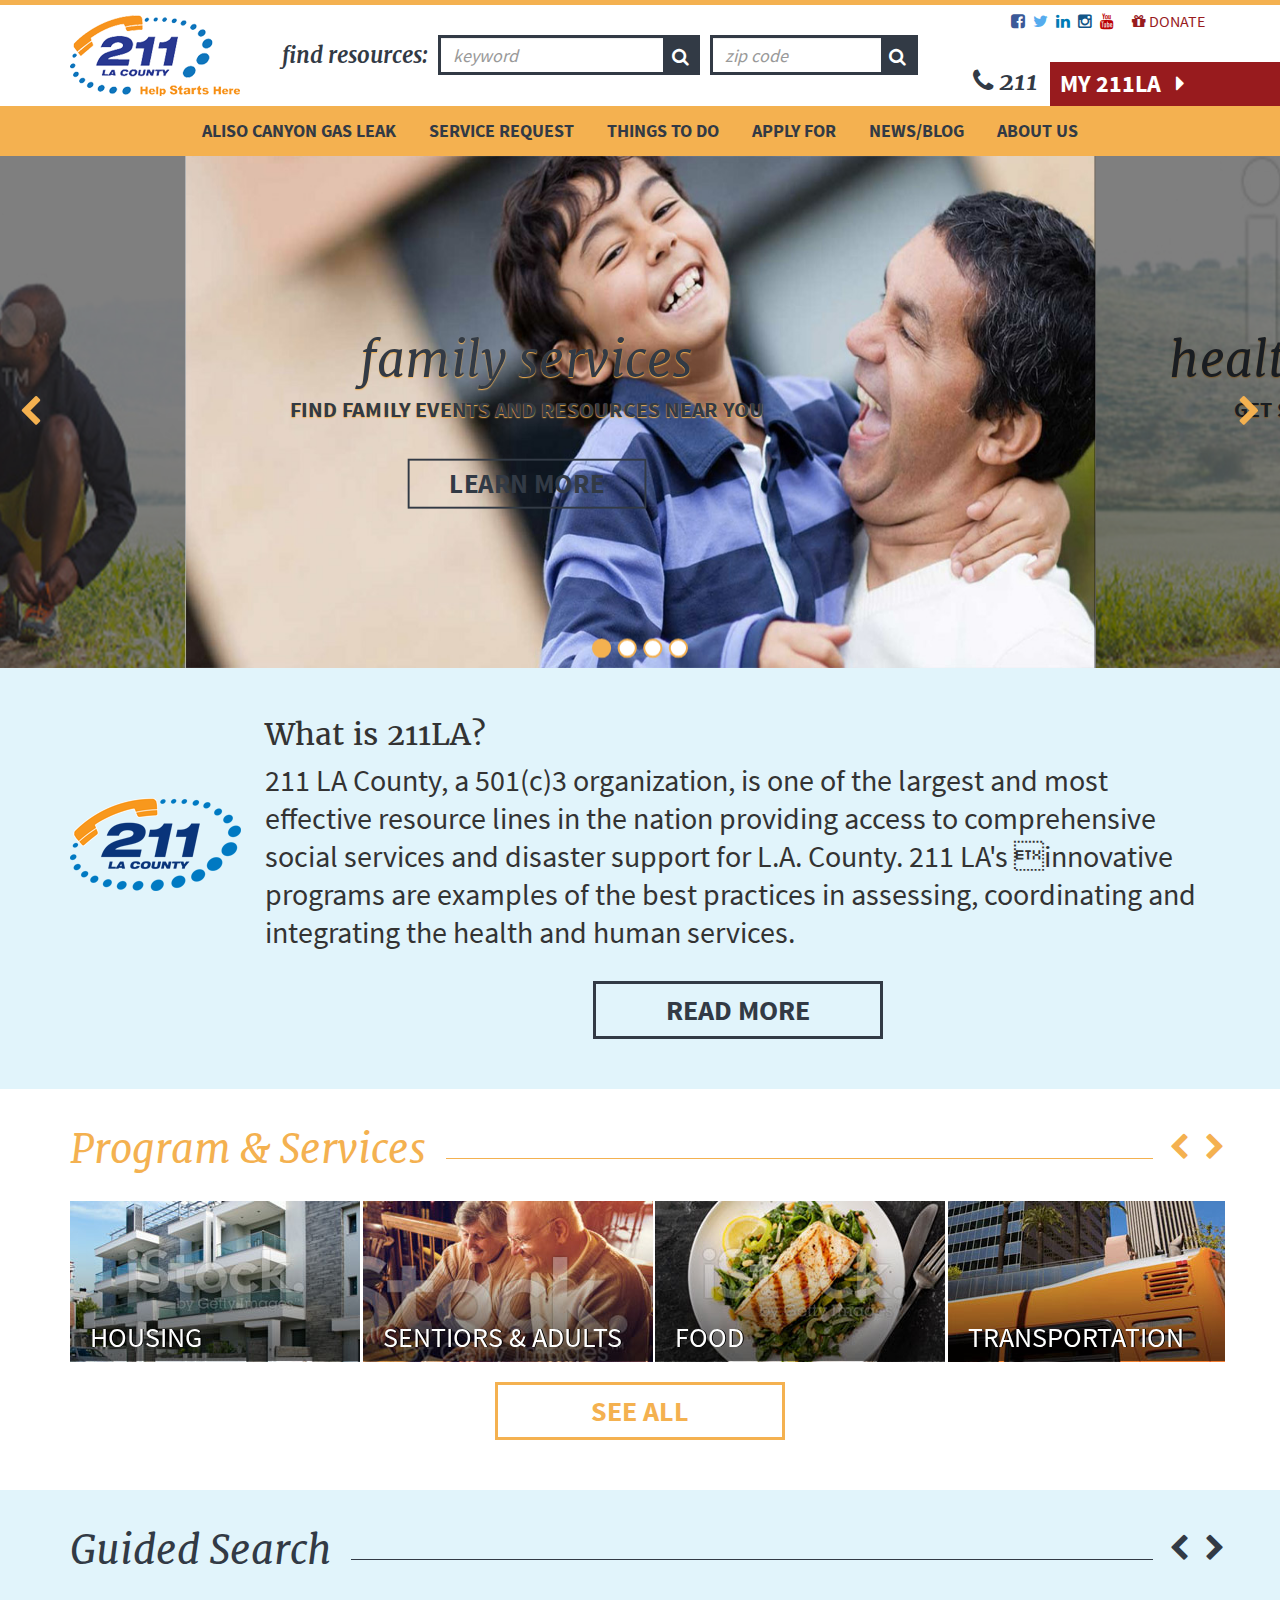
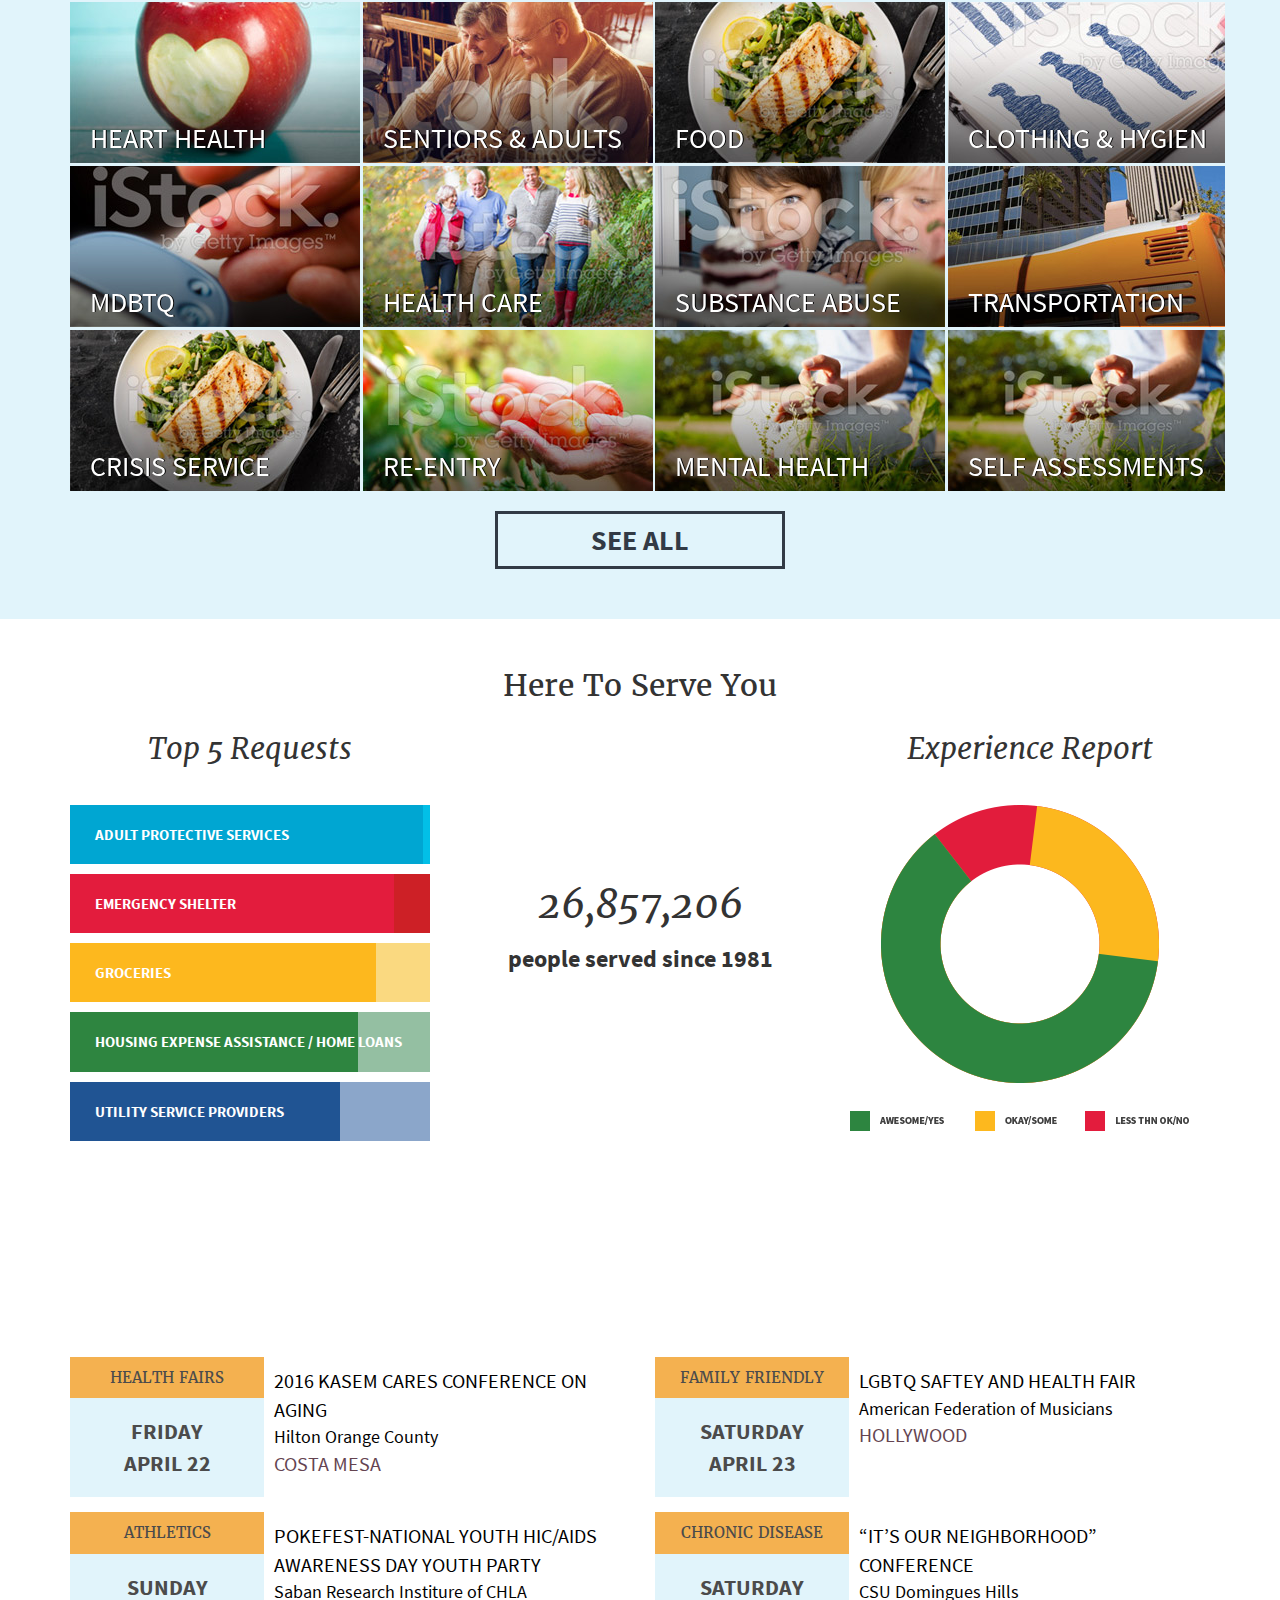
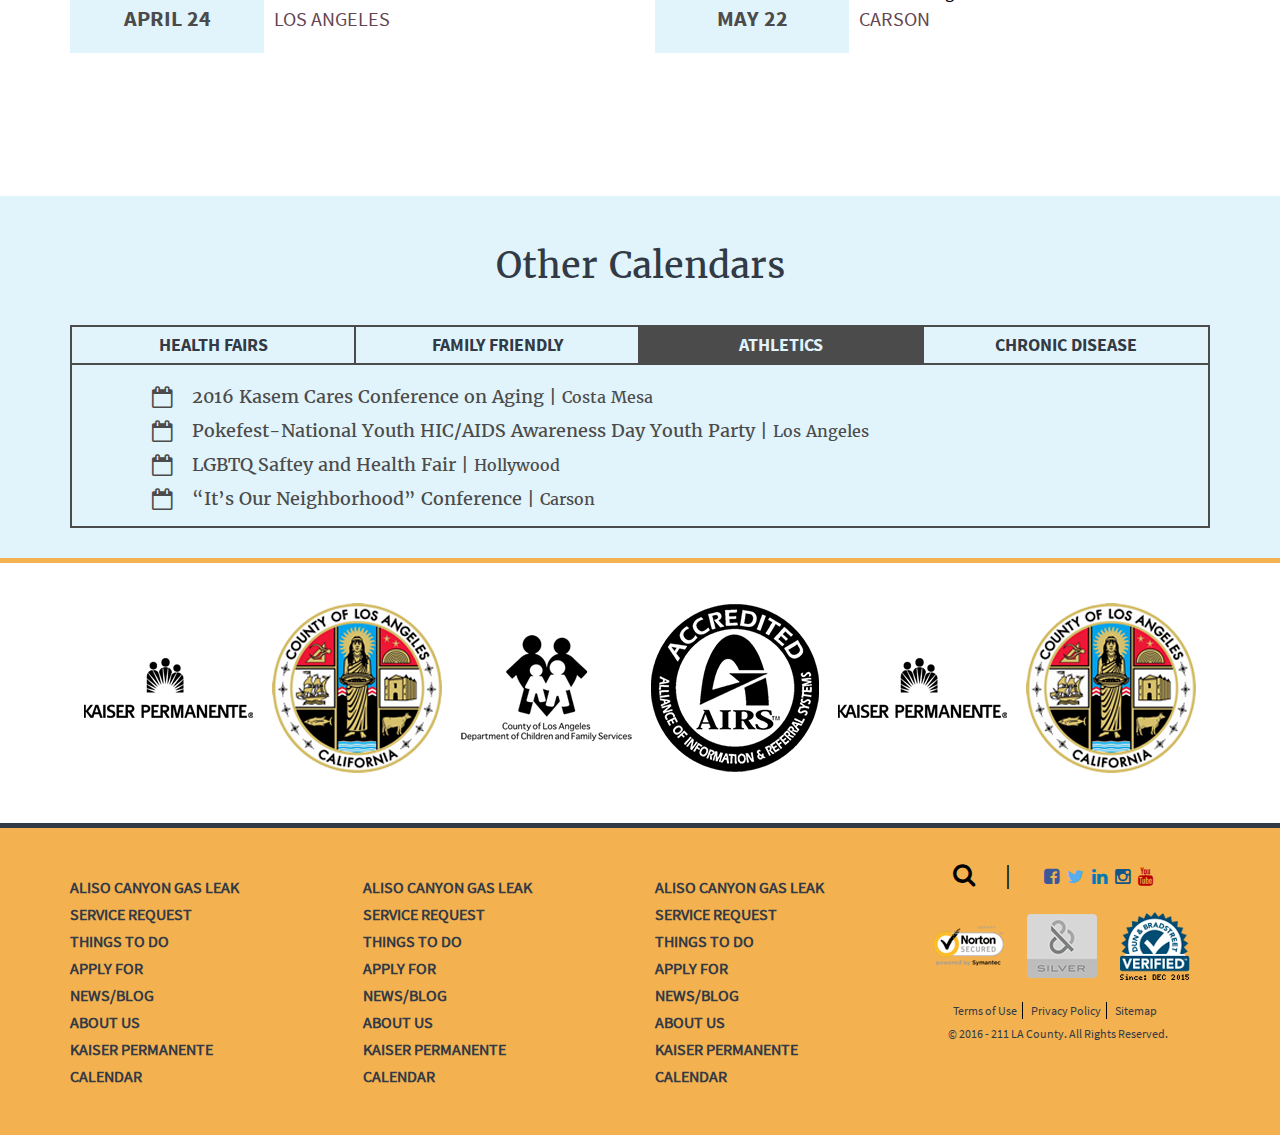
<file: index.html>
<!DOCTYPE html>
<html lang="en">
<head>
    <meta charset="utf-8">
    <meta name="viewport" content="width=device-width, initial-scale=1.0">
    <meta name="description" content="">
    <meta name="author" content="">

    <title>211 Los Angeles County</title>
	
    <!-- css -->
    <link href="css/bootstrap.min.css" rel="stylesheet" type="text/css">
   <link href="css/style.css" rel="stylesheet" type="text/css">
  <link rel="stylesheet" href="css/owl.carousel.css">
  
   <!--Icon Fonts-->
    <link rel="stylesheet" media="screen" href="fonts/font-awesome/font-awesome.min.css">
   
    <!--[if lt IE 9]>
<script>
(function(){
  var ef = function(){};
  window.console = window.console || {log:ef,warn:ef,error:ef,dir:ef};
}());
</script>
<script src="//cdnjs.cloudflare.com/ajax/libs/html5shiv/3.7.2/html5shiv.min.js"></script>
<script src="//cdnjs.cloudflare.com/ajax/libs/html5shiv/3.7.2/html5shiv-printshiv.min.js"></script>
<script src="//cdnjs.cloudflare.com/ajax/libs/es5-shim/3.4.0/es5-shim.js"></script>
<script src="//cdnjs.cloudflare.com/ajax/libs/es5-shim/3.4.0/es5-sham.js"></script>
<![endif]-->

</head>

<body>
<header>
  <div class="container">
    <div class="row">
       <div class="col-md-2">
          <a href="#"><img src="images/logo.png" alt="" title="" class="logo" /></a>
       </div><!--./col-lg-2-->
       
       <div class="col-md-7 feedback">
         <form method="" action="" class="search">
           <div class="col-md-3 nowpadding"><div class="find">find resources:</div></div><!--./col-lg-3-->
           <div class="col-md-5 nowpadding">
            <div class="input-group">
              
              <input type="text" name="name" class="form-control" placeholder="keyword">
              <span class="input-group-addon"><i class="fa fa-search white-color"></i></span>
            </div>
              <!--<div class="bg-form"> <input type="text" value="" placeholder="keyword" />
                  <i class="fa fa-search white-color"></i></div>--><!--./bg-form-->
           </div><!--./col-lg-6-->
           <div class="col-md-4 nowpadding">
            <div class="input-group">
             
              <input type="text" name="name" class="form-control" placeholder="zip code">
               <span class="input-group-addon"><i class="fa fa-search white-color"></i></span>
            </div>
              <!--<div class="bg-form"> <input type="text" value="" placeholder="zip code" />
                  <i class="fa fa-search white-color"></i></div>--><!--./bg-form-->
           </div><!--./col-lg-3-->
        </form>   
       </div><!--./col-lg-7-->
        <div class="col-md-3">
          <div class="social">
             <ul>
                                <li>
                                    <a href="#" target="_blank"><i class="fa fa-facebook-square facebook"></i></a>
                                </li>
                                <li>
                                    <a href="#" target="_blank"><i class="fa fa-twitter twitter"></i></a>
                                </li>
                                <li>
                                    <a href="#" target="_blank"><i class="fa fa-linkedin in"></i></a>
                                </li>
                                <li>
                                    <a href="#" target="_blank"><i class="fa fa-instagram instagram"></i></a>
                                </li>
                                <li>
                                    <a href="#" target="_blank"><i class="fa fa-youtube youtube"></i></a>
                                </li>
                                <li class="donate">
                                    <a href="#"><i class="fa fa-gift"></i> DONATE</a>
                                </li>
                                                                
                                                            </ul>
          </div><!--./social-->
          
        </div><!--./col-lg-3-->
    </div><!--./row-->
  </div><!--./container-->
</header>

<div class="container-fluid">
<div class="row">
  <div class="head-left">
    <div class="two11"><i class="fa fa-phone"></i> 211</div>
    <div class="my211">MY 211LA <i class="fa fa-caret-right" style="padding-left:10px;"></i></div>
  </div>
  </div>
</div><!--./container-fluid-->




<nav class="navbar navbar-default">
					  <div class="container">
					    <!-- Brand and toggle get grouped for better mobile display -->
					    <div class="navbar-header">
					      <button type="button" class="navbar-toggle collapsed" data-toggle="collapse" data-target="#bs-example-navbar-collapse-1">
					        <span class="sr-only">Toggle navigation</span>
					        <span class="icon-bar"></span>
					        <span class="icon-bar"></span>
					        <span class="icon-bar"></span>
					      </button>
					    </div>

					    <!-- Collect the nav links, forms, and other content for toggling -->
					    <div class="collapse navbar-collapse" id="bs-example-navbar-collapse-1">
					      
					      <ul class="nav navbar-nav" >
					        <li><a class="" href="#" >aliso canyon gas leak</a></li>
					        <li><a class="" href="#">Service Request</a></li>
					        <li><a class="" href="#">things to do</a></li>
					        <li><a class="" href="#">apply for</a></li>
                            <li><a class="" href="#">news/blog</a></li>   
					        <li><a class="" href="#">About us</a></li>
					      </ul>
					    </div><!-- /navbar-collapse -->
					  </div><!-- / .container-fluid -->
					</nav>
                    
                    
 <!--<div class="slider"><img src="images/slider-1.jpg" /></div>--> 
 
 <div id="jssor_1" class="slider-width">
        <!-- Loading Screen -->
        <div data-u="loading" style="position: absolute; top: 0px; left: 0px;">
            <div style="filter: alpha(opacity=70); opacity: 0.7; position: absolute; display: block; top: 0px; left: 0px; width: 100%; height: 100%;"></div>
            <div style="position:absolute;display:block;background:url('images/loading.gif') no-repeat center center;top:0px;left:0px;width:100%;height:100%;"></div>
        </div>
        <div data-u="slides" style="cursor: default; position: relative; top: 0px; left: 0px;  width: 2000px; height: 800px; overflow: hidden; ">
            <div>
                <img data-u="image" src="images/slider1.jpg" />
                <div class="slider-content">
                   <h1 class="slider-text">family services</h1>
                   <p class="slider-text2">find family events and resources near you</p>
                   <a href="#" class="slider-btn">Learn More</a>
               </div><!--./slider-content-->
            </div><!--./images 1-->
            <div>
                <img data-u="image" src="images/slider2.jpg" />
                <div class="slider-content">
                   <h1 class="slider-text">healthy living resources</h1>
                   <p class="slider-text2">get social and find training buddies</p>
                   <a href="#" class="slider-btn">Learn More</a>
               </div><!--./slider-content-->
             </div><!--./images 1-->
           
           <div>
                <img data-u="image" src="images/slider1.jpg" />
                <div class="slider-content">
                   <h1 class="slider-text">family services</h1>
                   <p class="slider-text2">find family events and resources near you</p>
                   <a href="#" class="slider-btn">Learn More</a>
               </div><!--./slider-content-->
            </div><!--./images 1-->
            <div>
                <img data-u="image" src="images/slider2.jpg" />
                <div class="slider-content">
                   <h1 class="slider-text">healthy living resources</h1>
                   <p class="slider-text2">get social and find training buddies</p>
                   <a href="#" class="slider-btn">Learn More</a>
               </div><!--./slider-content-->
             </div><!--./images 1-->
        
        </div>
        <!-- Bullet Navigator -->
        <div data-u="navigator" class="jssorb01" style="bottom:16px;right:16px;" data-autocenter="1">
            <div data-u="prototype"></div>
        </div>
        <!-- Arrow Navigator -->
        <div class="overlay-left"></div>
<div class="overlay-right"></div>
        <span data-u="arrowleft" class="jssora13l" style="top:0px;left:30px;" data-autocenter="2"><i class="fa fa-chevron-left" aria-hidden="true"></i></span>
        <span data-u="arrowright" class="jssora13r" style="top:0px;right:30px;" data-autocenter="2"><i class="fa fa-chevron-right" aria-hidden="true"></i></span>
    </div>
  
    <!-- #endregion Jssor Slider End --> 
<section class="background-bg space">
 <div class="container">
   <div class="row">
     <div class="col-md-2"><img src="images/about-logo.png" alt="" class="about-logo" /></div><!--./col-lg-2-->
     <div class="col-md-10">
       <h2>What is 211LA?</h2>
       <p class="about-text">211 LA County, a 501(c)3 organization, is one of the largest and most effective resource lines in the nation providing access to comprehensive social services and disaster support for L.A. County. 211 LA's innovative programs are examples of the best practices in assessing, coordinating and integrating the health and human services.</p>
       <div class="text-center"><a href="#" class="more">Read More</a></div>
     </div><!--./col-md-10-->
   </div><!--./row-->
 </div><!--./container-->
</section>


<section class="space">
  <div class="container">
   <div class="row">
     <div class="carousel slide" id="myCarousel3">
    <div class="col-md-12">
       <div class="title-bg2">
               <h2 class="title program-h">Program & Services</h2>
          </div></div><!--./col-md-12-->

      <div class="carousel-controls foo-btn">
			<a data-slide="prev" href="#myCarousel3" class=""><i class="fa fa-chevron-left" aria-hidden="true"></i></a>
				<a data-slide="next" href="#myCarousel3"><i class="fa fa-chevron-right" aria-hidden="true"></i></a>
	 </div><!-- /.control-box -->  
        
        <div class="carousel-inner">
            <div class="item active">
                    <ul class="thumbnails">
                        <li class="col-sm-6 col-md-3">
    						<div class="position"><img src="images/program-1.jpg" alt="" />
                            <div class="afgange2">Housing</div>
                              </div><!--./position-->
                        </li>
                       <li class="col-sm-6 col-md-3">
    						<div class="position"><img src="images/program-2.jpg" alt="" />
                            <div class="afgange2">Sentiors & Adults</div>
                              </div><!--./position-->
                        </li>
                        
                       <li class="col-sm-6 col-md-3">
    						<div class="position"><img src="images/program-3.jpg" alt="" />
                            <div class="afgange2">Food</div>
                              </div><!--./position-->
                        </li>
                        
                         <li class="col-sm-6 col-md-3">
    						<div class="position"><img src="images/program-4.jpg" alt="" />
                            <div class="afgange2">Transportation</div>
                              </div><!--./position-->
                        </li>
                      
                    </ul>
              </div><!-- /Slide1 --> 
            
            
            <div class="item">
                    <ul class="thumbnails">
                        <li class="col-sm-6 col-md-3">
    						<div class="position"><img src="images/program-1.jpg" alt="" />
                            <div class="afgange2">Housing</div>
                              </div><!--./position-->
                        </li>
                        <li class="col-sm-6 col-md-3">
    						<div class="position"><img src="images/program-2.jpg" alt="" />
                            <div class="afgange2">Sentiors & Adults</div>
                              </div><!--./position-->
                        </li>
                        
                        <li class="col-sm-6 col-md-3">
    						<div class="position"><img src="images/program-3.jpg" alt="" />
                            <div class="afgange2">Food</div>
                              </div><!--./position-->
                        </li>
                        
                         <li class="col-sm-6 col-md-3">
    						<div class="position"><img src="images/program-4.jpg" alt="" />
                            <div class="afgange2">Transportation</div>
                              </div><!--./position-->
                        </li>
                      
                    </ul>
              </div><!-- /Slide1 --> 
             
             <!-- /Slide2 --> 
            
        </div><!--./carousel-inner-->
       
	   
                              
    </div>
       <div class="text-center"><a href="#" class="view-more">See all</a></div>                         
  </div><!--./row-->
 </div><!--./container-->
</section>                                  
                                
<section class="background-bg space">
 <div class="container">
   <div class="row">  
     <div class="carousel slide" id="myCarousel4">   
          <div class="col-md-12">                
           <div class="title-bg">
               <h2 class="title program-h">Guided Search</h2>
          </div></div><!--./col-md-12-->                      
         
       
           <div class="carousel-controls foo-btn2">
			
				<a data-slide="prev" href="#myCarousel4" class=""><i class="fa fa-chevron-left" aria-hidden="true"></i></a>
				<a data-slide="next" href="#myCarousel4"><i class="fa fa-chevron-right" aria-hidden="true"></i></a>
			</div>
		
	   <!-- /.control-box -->  
       
        <div class="carousel-inner">
            <div class="item active">
                    <ul class="thumbnails">
                         <li class="col-sm-6 col-md-3">
    						<div class="position"><img src="images/guided1.jpg" alt="" />
                            <div class="afgange2">Heart Health</div>
                              </div><!--./position-->
                        </li>
                          <li class="col-sm-6 col-md-3">
    						<div class="position"><img src="images/guided2.jpg" alt="" />
                            <div class="afgange2">Sentiors & Adults</div>
                              </div><!--./position-->
                        </li>
                        
                          <li class="col-sm-6 col-md-3">
    						<div class="position"><img src="images/guided3.jpg" alt="" />
                            <div class="afgange2">Food</div>
                              </div><!--./position-->
                        </li>
                        
                          <li class="col-sm-6 col-md-3">
    						<div class="position"><img src="images/guided4.jpg" alt="" />
                            <div class="afgange2">Clothing & Hygien</div>
                              </div><!--./position-->
                        </li>
                        
                       <li class="col-sm-6 col-md-3">
    						<div class="position"><img src="images/guided5.jpg" alt="" />
                            <div class="afgange2">mdBTQ</div>
                              </div><!--./position-->
                        </li>
                        
                        <li class="col-sm-6 col-md-3">
    						<div class="position"><img src="images/guided6.jpg" alt="" />
                            <div class="afgange2">Health Care</div>
                              </div><!--./position-->
                        </li>
                        
                         <li class="col-sm-6 col-md-3">
    						<div class="position"><img src="images/guided7.jpg" alt="" />
                            <div class="afgange2">Substance Abuse</div>
                              </div><!--./position-->
                        </li>
                        
                          <li class="col-sm-6 col-md-3">
    						<div class="position"><img src="images/guided8.jpg" alt="" />
                            <div class="afgange2">Transportation</div>
                              </div><!--./position-->
                        </li>
                        
                         <li class="col-sm-6 col-md-3">
    						<div class="position"><img src="images/guided9.jpg" alt="" />
                            <div class="afgange2">Crisis Service</div>
                              </div><!--./position-->
                        </li>
                        
                          <li class="col-sm-6 col-md-3">
    						<div class="position"><img src="images/guided10.jpg" alt="" />
                            <div class="afgange2">Re-Entry</div>
                              </div><!--./position-->
                        </li>
                        
                          <li class="col-sm-6 col-md-3">
    						<div class="position"><img src="images/guided11.jpg" alt="" />
                            <div class="afgange2">Mental HealtH</div>
                              </div><!--./position-->
                        </li>
                         <li class="col-sm-6 col-md-3">
    						<div class="position"><img src="images/guided12.jpg" alt="" />
                            <div class="afgange2">Self Assessments</div>
                              </div><!--./position-->
                        </li>
                      
                    </ul>
              </div><!-- /Slide1 --> 
            
            
           <div class="item">
                    <ul class="thumbnails">
                       <li class="col-sm-6 col-md-3">
    						<div class="position"><img src="images/guided1.jpg" alt="" />
                            <div class="afgange2">Heart Health</div>
                              </div><!--./position-->
                        </li>
                       <li class="col-sm-6 col-md-3">
    						<div class="position"><img src="images/guided2.jpg" alt="" />
                            <div class="afgange2">Sentiors & Adults</div>
                              </div><!--./position-->
                        </li>
                        
                      <li class="col-sm-6 col-md-3">
    						<div class="position"><img src="images/guided3.jpg" alt="" />
                            <div class="afgange2">Food</div>
                              </div><!--./position-->
                        </li>
                        
                         <li class="col-sm-6 col-md-3">
    						<div class="position"><img src="images/guided4.jpg" alt="" />
                            <div class="afgange2">Clothing & Hygien</div>
                              </div><!--./position-->
                        </li>
                        
                        <li class="col-sm-6 col-md-3">
    						<div class="position"><img src="images/guided5.jpg" alt="" />
                            <div class="afgange2">mdBTQ</div>
                              </div><!--./position-->
                        </li>
                        
                        <li class="col-sm-6 col-md-3">
    						<div class="position"><img src="images/guided6.jpg" alt="" />
                            <div class="afgange2">Health Care</div>
                              </div><!--./position-->
                        </li>
                        
                       <li class="col-sm-6 col-md-3">
    						<div class="position"><img src="images/guided7.jpg" alt="" />
                            <div class="afgange2">Substance Abuse</div>
                              </div><!--./position-->
                        </li>
                        
                        <li class="col-sm-6 col-md-3">
    						<div class="position"><img src="images/guided8.jpg" alt="" />
                            <div class="afgange2">Transportation</div>
                              </div><!--./position-->
                        </li>
                        
                        <li class="col-sm-6 col-md-3">
    						<div class="position"><img src="images/guided9.jpg" alt="" />
                            <div class="afgange2">Crisis Service</div>
                              </div><!--./position-->
                        </li>
                        
                       <li class="col-sm-6 col-md-3">
    						<div class="position"><img src="images/guided10.jpg" alt="" />
                            <div class="afgange2">Re-Entry</div>
                              </div><!--./position-->
                        </li>
                        
                       <li class="col-sm-6 col-md-3">
    						<div class="position"><img src="images/guided11.jpg" alt="" />
                            <div class="afgange2">Mental HealtH</div>
                              </div><!--./position-->
                        </li>
                      <li class="col-sm-6 col-md-3">
    						<div class="position"><img src="images/guided12.jpg" alt="" />
                            <div class="afgange2">Self Assessments</div>
                              </div><!--./position-->
                        </li>
                      
                    </ul>
              </div><!-- /Slide1 --> 
             
             <!-- /Slide2 --> 
            
        </div><!--./carousel-inner-->
        </div><!-- carousel slide 4-->
                                
        <!-- End .hot-items -->
    <div class="text-center"><a href="#" class="more">See all</a></div>
  </div><!--./row-->
 </div><!--./container-->
</section>      


    
<!-- End .hot-items -->

  

<section class="map-section space">
  <div class="container">
    <div class="row">
     
      <h2>Here To Serve You</h2>
       <div class="col-md-4">
          <h2 class="em-h1 p1">Top 5 Requests</h2>
          <div class="top5 topblue-bg">
			<div class="topblue">
              <p class="top5-text">Adult Protective Services</p>
			</div>
		  </div><!--./top5-->
          
          <div class="top5 topred-bg">
			<div class="topred">
              <p class="top5-text">emergency shelter</p>
			</div>
		  </div><!--./top5 topred-bg-->
          
          <div class="top5 topyellow-bg">
			<div class="topyellow">
              <p class="top5-text">groceries</p>
			</div>
		  </div><!--./top5 topred-bg-->
          
          
          <div class="top5 topgreen-bg">
			<div class="topgreen">
              <p class="top5-text topgreen-text">housing expense assistance / home loans</p>
			</div>
		  </div><!--./top5 topred-bg-->
          
          
          <div class="top5 topsky-bg">
			<div class="topsky">
              <p class="top5-text">utility service providers</p>
			</div>
		  </div><!--./top5 topred-bg-->
          
       </div><!--./col-lg-4-->
       
       <div class="col-md-4">
         <h2 class="em-h1 font-big people-space">26,857,206</h2>
         <h3 class="people">people served since 1981</h3>
       </div><!--./col-lg-4-->
       <div class="col-md-4">
         <h2 class="em-h1 p1">Experience Report</h2>
         <img src="images/report.png" alt="" class="img-responsive" />
       </div><!--./col-lg-4-->
      
    </div><!--end of row-->  
  </div><!--end of container-->
</section> <!--end of map-section-->

<section class="event-section space">
  <div class="container">
    <div class="row">
       <h2 class="white-color p1">Upcoming Events</h2>
       <div class="col-md-6">
          <div class="white-bg m1">
             <div class="event-bg text-center">
              <div class="health-bg">Health Fairs</div>
              <div class="day-date">Friday <br>April 22</div>
           </div><!--./event-bg-->
           <div class="event-bg-right">
               <p class="text-uppercase kasen">2016 Kasem Cares Conference on Aging</p>
<p class="hilton">Hilton Orange County</p>
<p class="costa">Costa Mesa</p>
           </div><!--./event-bg-right-->
          </div><!--./white-bg-->
       </div><!--./col-lg-6-->
       
      <div class="col-md-6">
          <div class="white-bg m1">
             <div class="event-bg text-center">
              <div class="health-bg">Family Friendly</div>
              <div class="day-date">saturday <br>April 23</div>
           </div><!--./event-bg-->
           <div class="event-bg-right">
               <p class="text-uppercase kasen">lgbtq saftey and health fair</p>
<p class="hilton">American Federation of Musicians</p>
<p class="costa">hollywood</p>
           </div><!--./event-bg-right-->
          </div><!--./white-bg-->
       </div><!--./col-lg-6-->
       
       
       <div class="col-md-6">
          <div class="white-bg m1">
             <div class="event-bg text-center">
              <div class="health-bg">Athletics</div>
              <div class="day-date">sunday <br>April 24</div>
           </div><!--./event-bg-->
           <div class="event-bg-right">
               <p class="text-uppercase kasen">pokefest-national youth HIC/AIDS awareness day youth party</p>
<p class="hilton">Saban Research Institure of CHLA</p>
<p class="costa">Los Angeles</p>
           </div><!--./event-bg-right-->
          </div><!--./white-bg-->
       </div><!--./col-lg-6-->
       
       <div class="col-md-6">
          <div class="white-bg m1">
             <div class="event-bg text-center">
              <div class="health-bg">Chronic Disease</div>
              <div class="day-date">saturday <br>May 22</div>
           </div><!--./event-bg-->
           <div class="event-bg-right">
               <p class="text-uppercase kasen">“it’s Our neighborhood” conference</p>
<p class="hilton">CSU Domingues Hills</p>
<p class="costa">carson</p>
           </div><!--./event-bg-right-->
          </div><!--./white-bg-->
       </div><!--./col-lg-6-->
      
    <div class="text-center"><a href="#" class="events-btn">View all events</a></div>  
    </div><!--end of row-->  
  </div><!--end of container-->
</section> <!--end of map-section-->

<section class="background-bg space">
  <div class="container">
    <div class="row">
    <div class="col-md-12">
    <h1 class="white-color p1 text-center" style="color:#323a45;">Other Calendars</h1>
    <div class="calender-bg text-center">
    <ul id="myTab" class="nav nav-tabs" style="margin-bottom: 15px;">
        <li><a href="#home" data-toggle="tab">Health Fairs</a></li>
        <li><a href="#Family-Friendly" data-toggle="tab">Family Friendly</a></li>
        
    	<li class="active"><a data-toggle="tab" href="#Athletics">Athletics</a></li>
    	<li><a data-toggle="tab" href="#Chronic-disease">Chronic disease</a></li>
        
    </ul>
     
    <div id="myTabContent" class="tab-content" >
        <div class="tab-pane fade in active" id="home">
             <ul class="list">
                        <li><a href="#">2016 Kasem Cares Conference on Aging   |   <span>Costa Mesa</span></a></li>
                        <li><a href="#">Pokefest-National Youth HIC/AIDS Awareness Day Youth Party   |   <span>Los Angeles</span></a></li>
                        <li><a href="#">LGBTQ Saftey and Health Fair   |   <span>Hollywood</span></a></li>
                        <li><a href="#">“It’s Our Neighborhood” Conference   |   <span>Carson</span></a></li>
                        
                    </ul>
        </div><!--./home-->
        
        
        
        <div class="tab-pane fade" id="Family-Friendly">
            <ul class="list">
                        <li><a href="#">2016 Kasem Cares Conference on Aging   |   <span>Costa Mesa</span></a></li>
                        <li><a href="#">Pokefest-National Youth HIC/AIDS Awareness Day Youth Party   |   <span>Los Angeles</span></a></li>
                        <li><a href="#">LGBTQ Saftey and Health Fair   |   <span>Hollywood</span></a></li>
                        <li><a href="#">“It’s Our Neighborhood” Conference   |   <span>Carson</span></a></li>
                        
                    </ul>
        </div><!--./Family-Friendly-->
        
        <div class="tab-pane fade" id="Athletics">
            <ul class="list">
                        <li><a href="#">2016 Kasem Cares Conference on Aging   |   <span>Costa Mesa</span></a></li>
                        <li><a href="#">Pokefest-National Youth HIC/AIDS Awareness Day Youth Party   |   <span>Los Angeles</span></a></li>
                        <li><a href="#">LGBTQ Saftey and Health Fair   |   <span>Hollywood</span></a></li>
                        <li><a href="#">“It’s Our Neighborhood” Conference   |   <span>Carson</span></a></li>
                        
                    </ul>
        </div><!--./Athletics-->
        
        <div class="tab-pane fade" id="Chronic-disease">
            <ul class="list">
                        <li><a href="#">2016 Kasem Cares Conference on Aging   |   <span>Costa Mesa</span></a></li>
                        <li><a href="#">Pokefest-National Youth HIC/AIDS Awareness Day Youth Party   |   <span>Los Angeles</span></a></li>
                        <li><a href="#">LGBTQ Saftey and Health Fair   |   <span>Hollywood</span></a></li>
                        <li><a href="#">“It’s Our Neighborhood” Conference   |   <span>Carson</span></a></li>
                        
                    </ul>
        </div><!--./Chronic-disease-->
        
        
    </div><!--#/myTabContent ./tab-content-->
    </div><!--./calender-bg text-center-->
    </div><!--./col-lg-12-->
   </div><!--end of row-->  
  </div><!--end of container-->
</section> <!--end of map-section-->




<section class="client-section space">
   <div class="container">
    <div class="row">
    <div class="col-md-12">
       <div class="clients-slider text-center">
           <ul>
              <li><a href="#"><img alt="Client Logo" src="images/kaiser.png"></a></li>
              <li><a href="#"><img alt="Client Logo" src="images/LA county.png"></a></li>
                                    <li><a href="#"><img alt="Client Logo" src="images/children.png"></a></li>
                                    <li><a href="#"><img alt="Client Logo" src="images/airs-logo.png"></a></li>
                                    <li><a href="#"><img alt="Client Logo" src="images/kaiser.png"></a></li>
                                    <li><a href="#"><img alt="Client Logo" src="images/LA county.png"></a></li>
                                </ul>
                            </div><!--./clients-slider text-center-->
      </div>      
   </div><!--./row-->
 </div><!--./container-->
</section>  

<footer class="footer space">
      <div class="container">
        <div class="row">
        	<div class="col-md-3 col-sm-6">
        		<ul class="footer-bottom">
        			<li><a href="#">aliso canyon gas leak</a></li>
        			<li><a href="#">Service Request</a></li>
        			<li><a href="#">things to do</a></li>
        			<li><a href="#">apply for</a></li>
        			<li><a href="#">news/blog</a></li>
        			<li><a href="#">about us</a></li>
        			<li><a href="#">Kaiser Permanente</a></li>
        			<li><a href="#">Calendar</a></li>
        		</ul>
        	</div>
        	<div class="col-md-3 col-sm-6">
        		<ul class="footer-bottom">
        			<li><a href="#">aliso canyon gas leak</a></li>
					<li><a href="#">Service Request</a></li>
					<li><a href="#">things to do</a></li>
					<li><a href="#">apply for</a></li>
					<li><a href="#">news/blog</a></li>
					<li><a href="#">about us</a></li>
					<li><a href="#">Kaiser Permanente</a></li>
					<li><a href="#">Calendar</a></li>
        		</ul>
        	</div>
        	<div class="col-md-3 col-sm-6">
        		<ul class="footer-bottom">
        			<li><a href="#">aliso canyon gas leak</a></li>
					<li><a href="#">Service Request</a></li>
					<li><a href="#">things to do</a></li>
					<li><a href="#">apply for</a></li>
					<li><a href="#">news/blog</a></li>
					<li><a href="#">about us</a></li>
					<li><a href="#">Kaiser Permanente</a></li>
					<li><a href="#">Calendar</a></li>
        		</ul>
        	</div>
        	<div class="col-md-3 col-sm-6">
        		<div class="row">
                 <div class="fo_social">
        			<ul class="">
        				<li class="searchh"><a href="#" ><i class="fa fa-search f_search" aria-hidden="true"></i> &nbsp;|&nbsp;</a> </li>
        				
        				 <li>
                                    <a href="#" target="_blank"><i class="fa fa-facebook-square facebook"></i></a>
                                </li>
                                <li>
                                    <a href="#" target="_blank"><i class="fa fa-twitter twitter"></i></a>
                                </li>
                                <li>
                                    <a href="#" target="_blank"><i class="fa fa-linkedin in"></i></a>
                                </li>
                                <li>
                                    <a href="#" target="_blank"><i class="fa fa-instagram instagram"></i></a>
                                </li>
                                <li>
                                    <a href="#" target="_blank"><i class="fa fa-youtube youtube"></i></a>
                                </li>
        			</ul></div>
        		</div>
        		<div class="row">
        			<ul class="security">
        				<li><a href="#"><img src="images/security3.png" alt=""></a></li>
        				
        				<li><a href="#"><img src="images/security2.png" alt=""></a></li>
        				
        				<li><a href="#"><img src="images/security1.png" alt=""></a></li>
        			</ul>
        		</div>
        		<div class="">
        			<div class="copyright">
        				<ul>
        					<li><a href="#">Terms of Use</a></li>
        					<li><a href="#">Privacy Policy</a></li>
        					<li style="border:0"><a href="#">Sitemap</a></li>
        					<p style="color:#323a45;">&copy; 2016 - 211 LA County. All Rights Reserved.</p>
        				</ul>
        			</div>
        		</div>        		
        	</div>
        </div>
      </div>
    </footer>
  <!-- js -->
<script src="js/jquery.min.js"></script>
<script src="js/bootstrap.min.js"></script>

<script type="text/javascript">
	// Carousel Auto-Cycle
  $(document).ready(function() {
    $('.carousel').carousel({
      interval: 6000
    })
	  });

	</script>
     <script type="text/javascript" src="js/jssor.slider.min.js"></script>
    <!-- use jssor.slider.debug.js instead for debug -->
   <script>
        jQuery(document).ready(function ($) {
            
            var jssor_1_options = {
              $AutoPlay: true,
              $SlideWidth: 1422,
              $Cols: 2,
              $Align: 290,
              $ArrowNavigatorOptions: {
                $Class: $JssorArrowNavigator$
              },
              $BulletNavigatorOptions: {
                $Class: $JssorBulletNavigator$
              }
            };
            
            var jssor_1_slider = new $JssorSlider$("jssor_1", jssor_1_options);
            
            //responsive code begin
            //you can remove responsive code if you don't want the slider scales while window resizing
            function ScaleSlider() {
                var refSize = jssor_1_slider.$Elmt.parentNode.clientWidth;
                if (refSize) {
                    refSize = Math.min(refSize, 5000);
                    jssor_1_slider.$ScaleWidth(refSize);
                }
                else {
                    window.setTimeout(ScaleSlider, 30);
                }
            }
            ScaleSlider();
            $(window).bind("load", ScaleSlider);
            $(window).bind("resize", ScaleSlider);
            $(window).bind("orientationchange", ScaleSlider);
            //responsive code end
        });
    </script>
    
      <script>
        jssor_1_slider_init();
    </script>
  
  <!-- Bootstrap TabCollapse-->
<script type="text/javascript" src="js/bootstrap-tabcollapse.js"></script>

<script type="text/javascript">
    $('button').on('click', function(){
        //alert('preserve attached java script data!');
    });
    $('#myTab').tabCollapse();
</script>
  
</body>
</html>
</file>
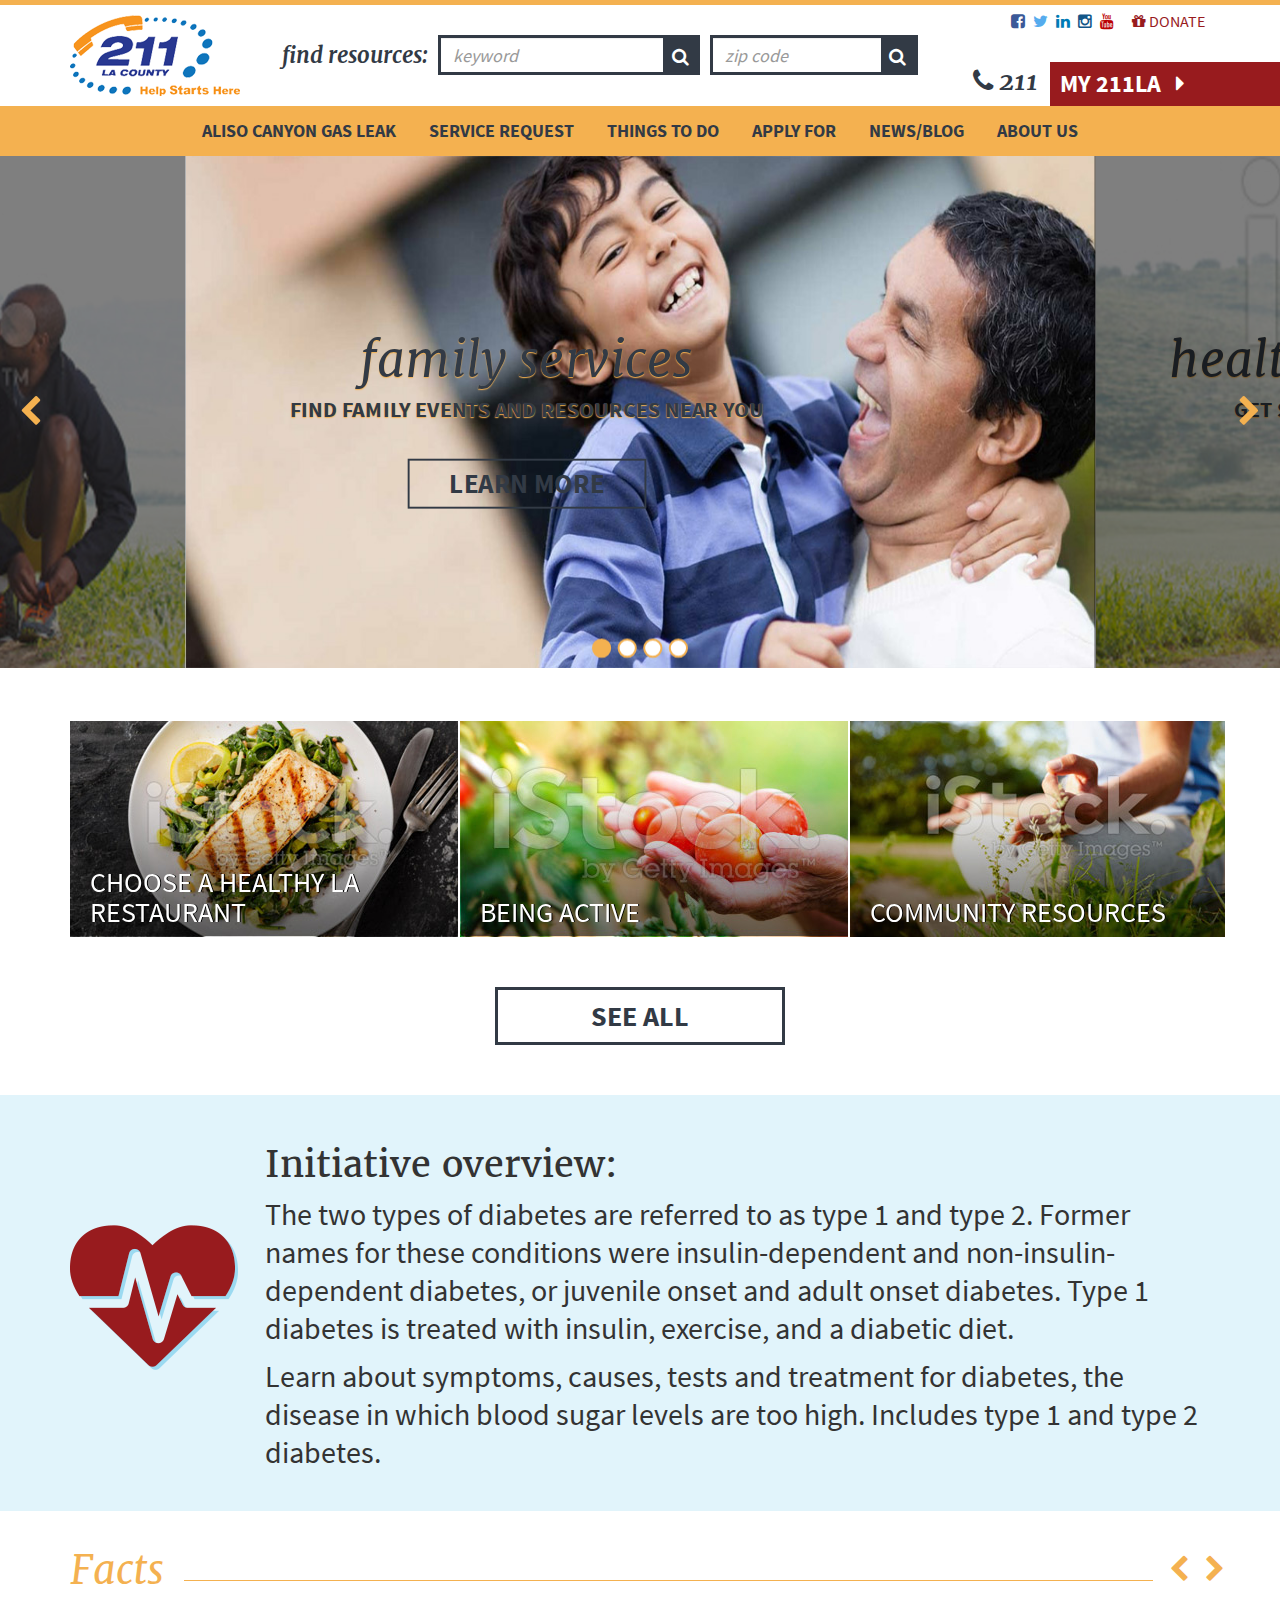
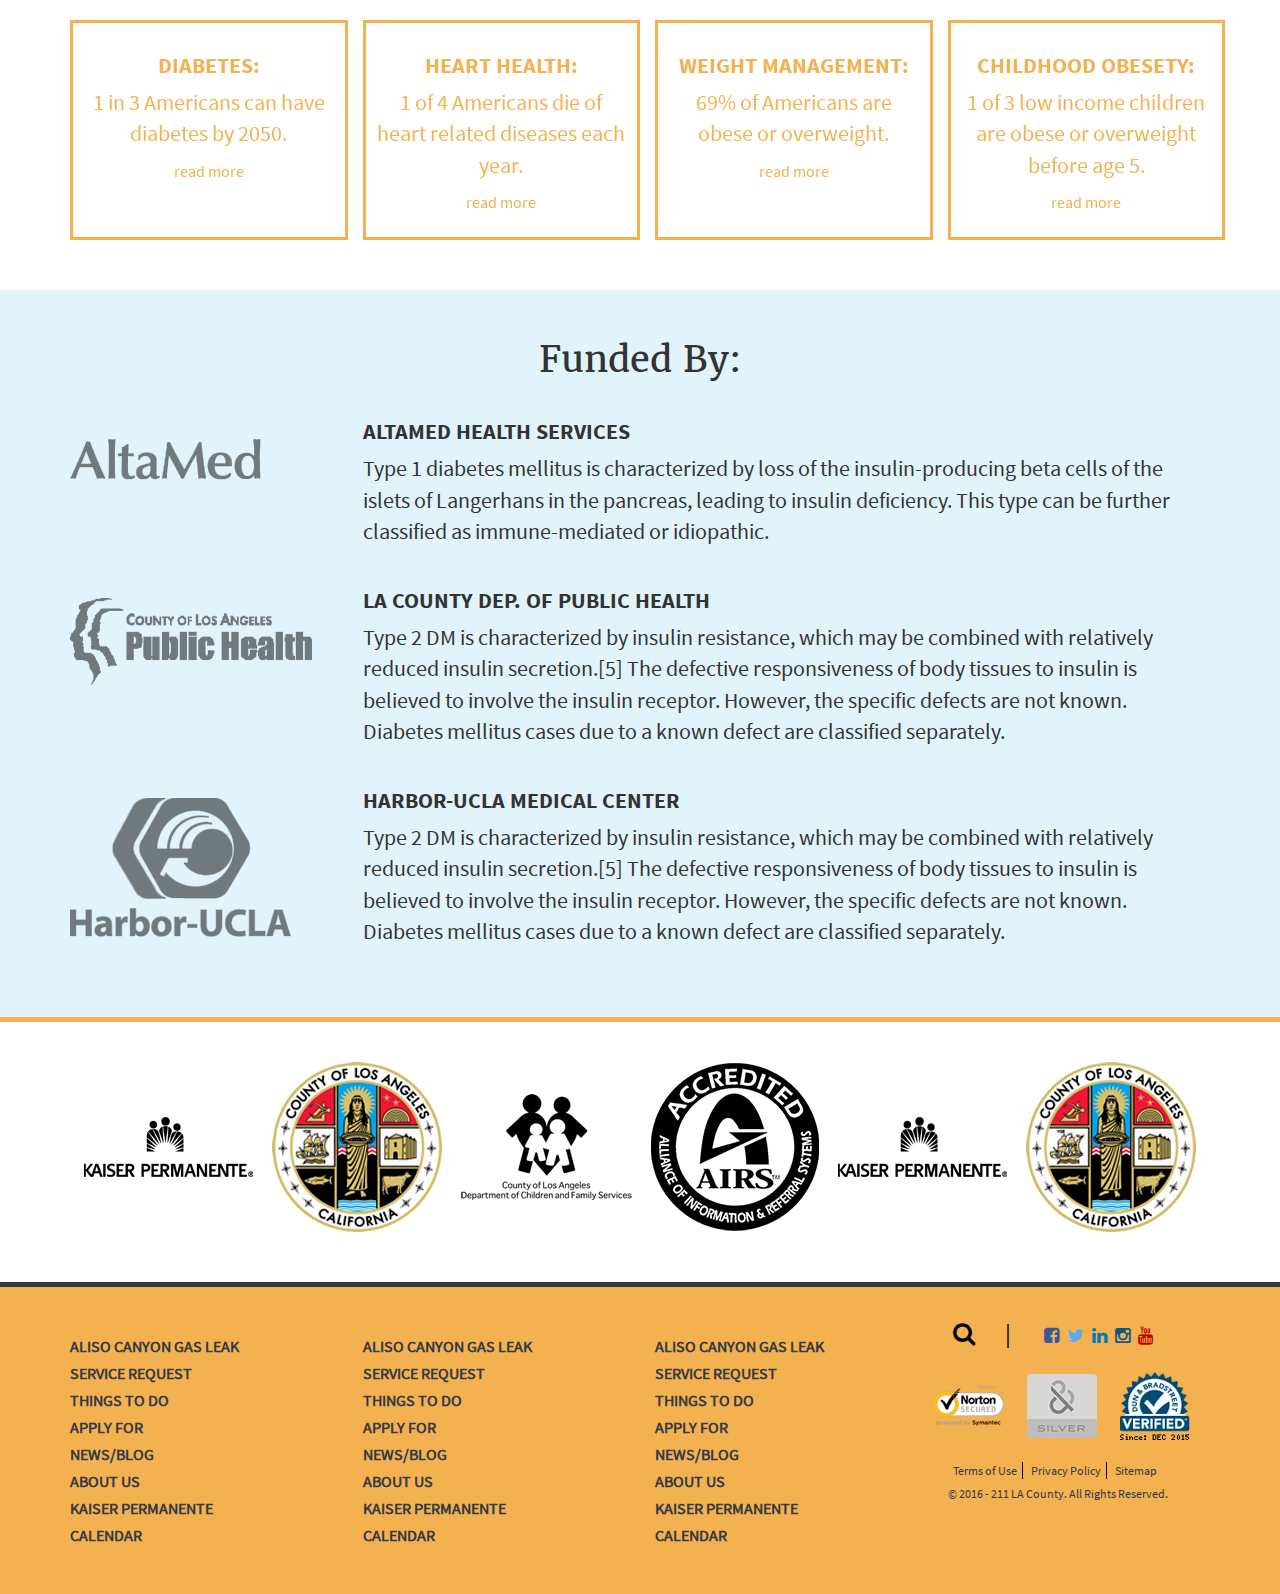
<file: communities.html>
<!DOCTYPE html>
<html lang="en">
<head>
    <meta charset="utf-8">
    <meta name="viewport" content="width=device-width, initial-scale=1.0">
    <meta name="description" content="">
    <meta name="author" content="">

    <title>211 Los Angeles County</title>
	
    <!-- css -->
    <link href="css/bootstrap.min.css" rel="stylesheet" type="text/css">
   <link href="css/style.css" rel="stylesheet" type="text/css">
  <link rel="stylesheet" href="css/owl.carousel.css">
  
   <!--Icon Fonts-->
    <link rel="stylesheet" media="screen" href="fonts/font-awesome/font-awesome.min.css">
   
    <!--[if lt IE 9]>
<script>
(function(){
  var ef = function(){};
  window.console = window.console || {log:ef,warn:ef,error:ef,dir:ef};
}());
</script>
<script src="//cdnjs.cloudflare.com/ajax/libs/html5shiv/3.7.2/html5shiv.min.js"></script>
<script src="//cdnjs.cloudflare.com/ajax/libs/html5shiv/3.7.2/html5shiv-printshiv.min.js"></script>
<script src="//cdnjs.cloudflare.com/ajax/libs/es5-shim/3.4.0/es5-shim.js"></script>
<script src="//cdnjs.cloudflare.com/ajax/libs/es5-shim/3.4.0/es5-sham.js"></script>
<![endif]-->

</head>

<body>
<header>
  <div class="container">
    <div class="row">
       <div class="col-md-2">
          <a href="#"><img src="images/logo.png" alt="" title="" class="logo" /></a>
       </div><!--./col-lg-2-->
       
       <div class="col-md-7 feedback">
         <form method="" action="" class="search">
           <div class="col-md-3 nowpadding"><div class="find">find resources:</div></div><!--./col-lg-3-->
           <div class="col-md-5 nowpadding">
            <div class="input-group">
              
              <input type="text" name="name" class="form-control" placeholder="keyword">
              <span class="input-group-addon"><i class="fa fa-search white-color"></i></span>
            </div>
              <!--<div class="bg-form"> <input type="text" value="" placeholder="keyword" />
                  <i class="fa fa-search white-color"></i></div>--><!--./bg-form-->
           </div><!--./col-lg-6-->
           <div class="col-md-4 nowpadding">
            <div class="input-group">
             
              <input type="text" name="name" class="form-control" placeholder="zip code">
               <span class="input-group-addon"><i class="fa fa-search white-color"></i></span>
            </div>
              <!--<div class="bg-form"> <input type="text" value="" placeholder="zip code" />
                  <i class="fa fa-search white-color"></i></div>--><!--./bg-form-->
           </div><!--./col-lg-3-->
        </form>   
       </div><!--./col-lg-7-->
        <div class="col-md-3">
          <div class="social">
             <ul>
                                <li>
                                    <a href="#" target="_blank"><i class="fa fa-facebook-square facebook"></i></a>
                                </li>
                                <li>
                                    <a href="#" target="_blank"><i class="fa fa-twitter twitter"></i></a>
                                </li>
                                <li>
                                    <a href="#" target="_blank"><i class="fa fa-linkedin in"></i></a>
                                </li>
                                <li>
                                    <a href="#" target="_blank"><i class="fa fa-instagram instagram"></i></a>
                                </li>
                                <li>
                                    <a href="#" target="_blank"><i class="fa fa-youtube youtube"></i></a>
                                </li>
                                <li class="donate">
                                    <a href="#"><i class="fa fa-gift"></i> DONATE</a>
                                </li>
                                                                
                                                            </ul>
          </div><!--./social-->
          
        </div><!--./col-lg-3-->
    </div><!--./row-->
  </div><!--./container-->
</header>

<div class="container-fluid">
<div class="row">
  <div class="head-left">
    <div class="two11"><i class="fa fa-phone"></i> 211</div>
    <div class="my211">MY 211LA <i class="fa fa-caret-right" style="padding-left:10px;"></i></div>
  </div>
  </div>
</div><!--./container-fluid-->




<nav class="navbar navbar-default">
					  <div class="container">
					    <!-- Brand and toggle get grouped for better mobile display -->
					    <div class="navbar-header">
					      <button type="button" class="navbar-toggle collapsed" data-toggle="collapse" data-target="#bs-example-navbar-collapse-1">
					        <span class="sr-only">Toggle navigation</span>
					        <span class="icon-bar"></span>
					        <span class="icon-bar"></span>
					        <span class="icon-bar"></span>
					      </button>
					    </div>

					    <!-- Collect the nav links, forms, and other content for toggling -->
					    <div class="collapse navbar-collapse" id="bs-example-navbar-collapse-1">
					      
					      <ul class="nav navbar-nav" >
					        <li><a class="" href="#" >aliso canyon gas leak</a></li>
					        <li><a class="" href="#">Service Request</a></li>
					        <li><a class="" href="#">things to do</a></li>
					        <li><a class="" href="#">apply for</a></li>
                            <li><a class="" href="#">news/blog</a></li>   
					        <li><a class="" href="#">About us</a></li>
					      </ul>
					    </div><!-- /navbar-collapse -->
					  </div><!-- / .container-fluid -->
					</nav>
                    
                    
 <!--<div class="slider"><img src="images/slider-1.jpg" /></div>--> 
 <div id="jssor_1" class="slider-width">
        <!-- Loading Screen -->
        <div data-u="loading" style="position: absolute; top: 0px; left: 0px;">
            <div style="filter: alpha(opacity=70); opacity: 0.7; position: absolute; display: block; top: 0px; left: 0px; width: 100%; height: 100%;"></div>
            <div style="position:absolute;display:block;background:url('images/loading.gif') no-repeat center center;top:0px;left:0px;width:100%;height:100%;"></div>
        </div>
        <div data-u="slides" style="cursor: default; position: relative; top: 0px; left: 0px;  width: 2000px; height: 800px; overflow: hidden; ">
            <div>
                <img data-u="image" src="images/slider1.jpg" />
                <div class="slider-content">
                   <h1 class="slider-text">family services</h1>
                   <p class="slider-text2">find family events and resources near you</p>
                   <a href="#" class="slider-btn">Learn More</a>
               </div><!--./slider-content-->
            </div><!--./images 1-->
            <div>
                <img data-u="image" src="images/slider2.jpg" />
                <div class="slider-content">
                   <h1 class="slider-text">healthy living resources</h1>
                   <p class="slider-text2">get social and find training buddies</p>
                   <a href="#" class="slider-btn">Learn More</a>
               </div><!--./slider-content-->
             </div><!--./images 1-->
           
           <div>
                <img data-u="image" src="images/slider1.jpg" />
                <div class="slider-content">
                   <h1 class="slider-text">family services</h1>
                   <p class="slider-text2">find family events and resources near you</p>
                   <a href="#" class="slider-btn">Learn More</a>
               </div><!--./slider-content-->
            </div><!--./images 1-->
            <div>
                <img data-u="image" src="images/slider2.jpg" />
                <div class="slider-content">
                   <h1 class="slider-text">healthy living resources</h1>
                   <p class="slider-text2">get social and find training buddies</p>
                   <a href="#" class="slider-btn">Learn More</a>
               </div><!--./slider-content-->
             </div><!--./images 1-->
        
        </div>
        <!-- Bullet Navigator -->
        <div data-u="navigator" class="jssorb01" style="bottom:16px;right:16px;" data-autocenter="1">
            <div data-u="prototype"></div>
        </div>
        <!-- Arrow Navigator -->
        <div class="overlay-left"></div>
<div class="overlay-right"></div>
        <span data-u="arrowleft" class="jssora13l" style="top:0px;left:30px;" data-autocenter="2"><i class="fa fa-chevron-left" aria-hidden="true"></i></span>
        <span data-u="arrowright" class="jssora13r" style="top:0px;right:30px;" data-autocenter="2"><i class="fa fa-chevron-right" aria-hidden="true"></i></span>
    </div>
 
<!-- #endregion Jssor Slider End --> 

<section class="space2">
  <div class="container">
   <div class="row">
    
    <div class="carousel slide" id="myCarousel2">
    
        <div class="carousel-inner">
            <div class="item active">
                    <ul class="thumbnails">
                       <li class="col-sm-4 col-md-4">
    						<div class="position"><img src="images/wecan-1.jpg" alt="" />
                            <div class="afgange2">Choose a Healthy 
LA Restaurant</div>
                              </div><!--./position-->
                        </li>
                       <li class="col-sm-4 col-md-4">
    						<div class="position"><img src="images/wecan-2.jpg" alt="" />
                            <div class="afgange2">Being Active</div>
                              </div><!--./position-->
                        </li>
                        
                       <li class="col-sm-4 col-md-4">
    						<div class="position"><img src="images/wecan-3.jpg" alt="" />
                            <div class="afgange2">Community Resources</div>
                              </div><!--./position-->
                        </li>
                        
                      
                    </ul>
              </div><!-- /Slide1 --> 
           </div><!--./carousel-inner-->
       </div><!-- /#myCarousel -->
    <div class="text-center"><a href="#" class="more m2">See all</a></div>
   </div><!--./row-->
 </div><!--./container-->
</section>



 <section class="background-bg space">
 <div class="container">
   <div class="row">
     <div class="col-md-2"><img src="images/health-living-pic1.png" alt="" class="about-logo" /></div><!--./col-lg-2-->
     <div class="col-md-10">
       <h1>Initiative overview:</h1>
       <p class="about-text">The two types of diabetes are referred to as type 1 and type 2. Former names for these conditions were insulin-dependent and non-insulin-dependent diabetes, or juvenile onset and adult onset diabetes. Type 1 diabetes is treated with insulin, exercise, and a diabetic diet.</p>
       <p class="about-text">Learn about symptoms, causes, tests and treatment for diabetes, the disease in which blood sugar levels are too high. Includes type 1 and type 2 diabetes.</p>
       <!--<div class="text-center"><a href="#" class="more">Read More</a></div>-->
     </div><!--./col-lg-10-->
   </div><!--./row-->
 </div><!--./container-->
</section>                                 
                                
 
<section class="space">
  <div class="container">
   <div class="row">
     <div class="carousel slide" id="myCarousel3">
    <div class="col-md-12">
       <div class="title-bg2">
               <h2 class="title program-h">Facts</h2>
          </div></div><!--./col-md-12-->

      <div class="carousel-controls foo-btn">
			<a data-slide="prev" href="#myCarousel3" class=""><i class="fa fa-chevron-left" aria-hidden="true"></i></a>
				<a data-slide="next" href="#myCarousel3"><i class="fa fa-chevron-right" aria-hidden="true"></i></a>
	 </div><!-- /.control-box -->  
        
        <div class="carousel-inner">
            <div class="item active">
                    <ul class="thumbnails">
                        <li class="col-sm-6 col-md-3 factspadding">
    						<div class="facts-box">
                              <h4>DIABETES:</h4>
                              <p>1 in 3 Americans can have diabetes by 2050.</p>
                              <a href="#" class="readmores">read more</a>
                            </div><!--./facts-box-->
                        </li>
                       <li class="col-sm-6 col-md-3 factspadding">
    						<div class="facts-box">
                              <h4>HEART HEALTH:</h4>
                              <p>1 of 4 Americans die of heart related diseases each year.</p>
                              <a href="#" class="readmores">read more</a>
                            </div><!--./facts-box-->
                        </li>
                        
                       <li class="col-sm-6 col-md-3 factspadding">
    						<div class="facts-box">
                              <h4>Weight Management:</h4>
                              <p>69% of Americans are obese or overweight.</p>
                              <a href="#" class="readmores">read more</a>
                            </div><!--./facts-box-->
                        </li>
                        
                         <li class="col-sm-6 col-md-3 factspadding">
    						<div class="facts-box">
                              <h4>Childhood obesety:</h4>
                              <p>1 of 3 low income children are obese or overweight before age 5.</p>
                              <a href="#" class="readmores">read more</a>
                            </div><!--./facts-box-->
                        </li>
                      
                    </ul>
              </div><!-- /Slide1 --> 
            
            <div class="item">
                    <ul class="thumbnails">
                        <li class="col-sm-6 col-md-3 factspadding">
    						<div class="facts-box">
                              <h4>DIABETES:</h4>
                              <p>1 in 3 Americans can have diabetes by 2050.</p>
                              <a href="#" class="readmores">read more</a>
                            </div><!--./facts-box-->
                        </li>
                       <li class="col-sm-6 col-md-3 factspadding">
    						<div class="facts-box">
                              <h4>HEART HEALTH:</h4>
                              <p>1 of 4 Americans die of heart related diseases each year.</p>
                              <a href="#" class="readmores">read more</a>
                            </div><!--./facts-box-->
                        </li>
                        
                       <li class="col-sm-6 col-md-3 factspadding">
    						<div class="facts-box">
                              <h4>Weight Management:</h4>
                              <p>69% of Americans are obese or overweight.</p>
                              <a href="#" class="readmores">read more</a>
                            </div><!--./facts-box-->
                        </li>
                        
                         <li class="col-sm-6 col-md-3 factspadding">
    						<div class="facts-box">
                              <h4>Childhood obesety:</h4>
                              <p>1 of 3 low income children are obese or overweight before age 5.</p>
                              <a href="#" class="readmores">read more</a>
                            </div><!--./facts-box-->
                        </li>
                      
                    </ul>
              </div><!-- /Slide2 --> 
           
            
        </div><!--./carousel-inner-->
       
	   
                              
    </div>
     <!--<div class="text-center"><a href="#" class="view-more">See all</a></div>-->                         
  </div><!--./row-->
 </div><!--./container-->
</section>  

  
<section class="background-bg space3">
 <div class="container">
   <div class="row">
   <h1 class="text-center">Funded By:</h1>
    <div class="funded">
     <div class="col-md-3"><img src="images/funded1.png" alt="" style="padding-top:30px;"  /></div><!--./col-md-3-->
      <div class="col-md-9">
       <h4>AltaMed Health Services</h4>
       <p>Type 1 diabetes mellitus is characterized by loss of the insulin-producing beta cells of the islets of Langerhans in the pancreas, leading to insulin deficiency. This type can be further classified as immune-mediated or idiopathic.</p>
     </div><!--./col-lg-9-->
     </div><!--./funded--> 
     
     <div class="funded">
     <div class="col-md-3"><img src="images/funded2.png" alt="" /></div><!--./col-md-3-->
     <div class="col-md-9">
       <h4>LA County Dep. of Public Health</h4>
       <p>Type 2 DM is characterized by insulin resistance, which may be combined with relatively reduced insulin secretion.[5] The defective responsiveness of body tissues to insulin is believed to involve the insulin receptor. However, the specific defects are not known. Diabetes mellitus cases due to a known defect are classified separately.</p>
      </div><!--./col-lg-9-->
     </div><!--./funded-->
     
     <div class="funded">
     <div class="col-md-3 "><img src="images/funded3.png" alt=""  /></div><!--./col-md-3-->
     <div class="col-md-9">
       <h4>Harbor-UCLA Medical Center</h4>
       <p>Type 2 DM is characterized by insulin resistance, which may be combined with relatively reduced insulin secretion.[5] The defective responsiveness of body tissues to insulin is believed to involve the insulin receptor. However, the specific defects are not known. Diabetes mellitus cases due to a known defect are classified separately. </p>
     </div><!--./col-lg-9-->
      </div><!--./funded-->
   
   </div><!--./row-->
 </div><!--./container-->
</section>


<section class="client-section space">
   <div class="container">
    <div class="row">
    <div class="col-md-12">
     <div class="clients-slider text-center">
           <ul>
              <li><a href="#"><img alt="Client Logo" src="images/kaiser.png"></a></li>
              <li><a href="#"><img alt="Client Logo" src="images/LA county.png"></a></li>
                                    <li><a href="#"><img alt="Client Logo" src="images/children.png"></a></li>
                                    <li><a href="#"><img alt="Client Logo" src="images/airs-logo.png"></a></li>
                                    <li><a href="#"><img alt="Client Logo" src="images/kaiser.png"></a></li>
                                    <li><a href="#"><img alt="Client Logo" src="images/LA county.png"></a></li>
                                </ul>
                            </div><!--./clients-slider text-center-->
       
      </div><!--./col-lg-12-->      
   </div><!--./row-->
 </div><!--./container-->
</section>  

<footer class="footer space">
      <div class="container">
        <div class="row">
        	<div class="col-md-3 col-sm-6">
        		<ul class="footer-bottom">
        			<li><a href="#">aliso canyon gas leak</a></li>
        			<li><a href="#">Service Request</a></li>
        			<li><a href="#">things to do</a></li>
        			<li><a href="#">apply for</a></li>
        			<li><a href="#">news/blog</a></li>
        			<li><a href="#">about us</a></li>
        			<li><a href="#">Kaiser Permanente</a></li>
        			<li><a href="#">Calendar</a></li>
        		</ul>
        	</div>
        	<div class="col-md-3 col-sm-6">
        		<ul class="footer-bottom">
        			<li><a href="#">aliso canyon gas leak</a></li>
					<li><a href="#">Service Request</a></li>
					<li><a href="#">things to do</a></li>
					<li><a href="#">apply for</a></li>
					<li><a href="#">news/blog</a></li>
					<li><a href="#">about us</a></li>
					<li><a href="#">Kaiser Permanente</a></li>
					<li><a href="#">Calendar</a></li>
        		</ul>
        	</div>
        	<div class="col-md-3 col-sm-6">
        		<ul class="footer-bottom">
        			<li><a href="#">aliso canyon gas leak</a></li>
					<li><a href="#">Service Request</a></li>
					<li><a href="#">things to do</a></li>
					<li><a href="#">apply for</a></li>
					<li><a href="#">news/blog</a></li>
					<li><a href="#">about us</a></li>
					<li><a href="#">Kaiser Permanente</a></li>
					<li><a href="#">Calendar</a></li>
        		</ul>
        	</div>
        	<div class="col-md-3 col-sm-6">
        		<div class="row">
                 <div class="fo_social">
        			<ul class="">
        				<li class="searchh"><a href="#" ><i class="fa fa-search f_search" aria-hidden="true"></i> &nbsp;|&nbsp;</a> </li>
        				
        				 <li>
                                    <a href="#" target="_blank"><i class="fa fa-facebook-square facebook"></i></a>
                                </li>
                                <li>
                                    <a href="#" target="_blank"><i class="fa fa-twitter twitter"></i></a>
                                </li>
                                <li>
                                    <a href="#" target="_blank"><i class="fa fa-linkedin in"></i></a>
                                </li>
                                <li>
                                    <a href="#" target="_blank"><i class="fa fa-instagram instagram"></i></a>
                                </li>
                                <li>
                                    <a href="#" target="_blank"><i class="fa fa-youtube youtube"></i></a>
                                </li>
        			</ul></div>
        		</div>
        		<div class="row">
        			<ul class="security">
        				<li><a href="#"><img src="images/security3.png" alt=""></a></li>
        				
        				<li><a href="#"><img src="images/security2.png" alt=""></a></li>
        				
        				<li><a href="#"><img src="images/security1.png" alt=""></a></li>
        			</ul>
        		</div>
        		<div class="">
        			<div class="copyright">
        				<ul>
        					<li><a href="#">Terms of Use</a></li>
        					<li><a href="#">Privacy Policy</a></li>
        					<li style="border:0"><a href="#">Sitemap</a></li>
        					<p style="color:#323a45;">&copy; 2016 - 211 LA County. All Rights Reserved.</p>
        				</ul>
        			</div>
        		</div>        		
        	</div>
        </div>
      </div>
    </footer>
  <!-- js -->
<script src="js/jquery.min.js"></script>
<script src="js/bootstrap.min.js"></script>

<script type="text/javascript">
	// Carousel Auto-Cycle
  $(document).ready(function() {
    $('.carousel').carousel({
      interval: 6000
    })
	  });

	</script>
     <script type="text/javascript" src="js/jssor.slider.min.js"></script>
    <!-- use jssor.slider.debug.js instead for debug -->
    <script>
        jQuery(document).ready(function ($) {
            
            var jssor_1_options = {
              $AutoPlay: true,
              $SlideWidth: 1422,
              $Cols: 2,
              $Align: 290,
              $ArrowNavigatorOptions: {
                $Class: $JssorArrowNavigator$
              },
              $BulletNavigatorOptions: {
                $Class: $JssorBulletNavigator$
              }
            };
            
            var jssor_1_slider = new $JssorSlider$("jssor_1", jssor_1_options);
            
            //responsive code begin
            //you can remove responsive code if you don't want the slider scales while window resizing
            function ScaleSlider() {
                var refSize = jssor_1_slider.$Elmt.parentNode.clientWidth;
                if (refSize) {
                    refSize = Math.min(refSize, 5000);
                    jssor_1_slider.$ScaleWidth(refSize);
                }
                else {
                    window.setTimeout(ScaleSlider, 30);
                }
            }
            ScaleSlider();
            $(window).bind("load", ScaleSlider);
            $(window).bind("resize", ScaleSlider);
            $(window).bind("orientationchange", ScaleSlider);
            //responsive code end
        });
    </script>
    
      <script>
        jssor_1_slider_init();
    </script>
  
  <!-- Bootstrap TabCollapse-->
<script type="text/javascript" src="js/bootstrap-tabcollapse.js"></script>

<script type="text/javascript">
    $('button').on('click', function(){
        //alert('preserve attached java script data!');
    });
    $('#myTab').tabCollapse();
</script>
  
</body>
</html>
</file>
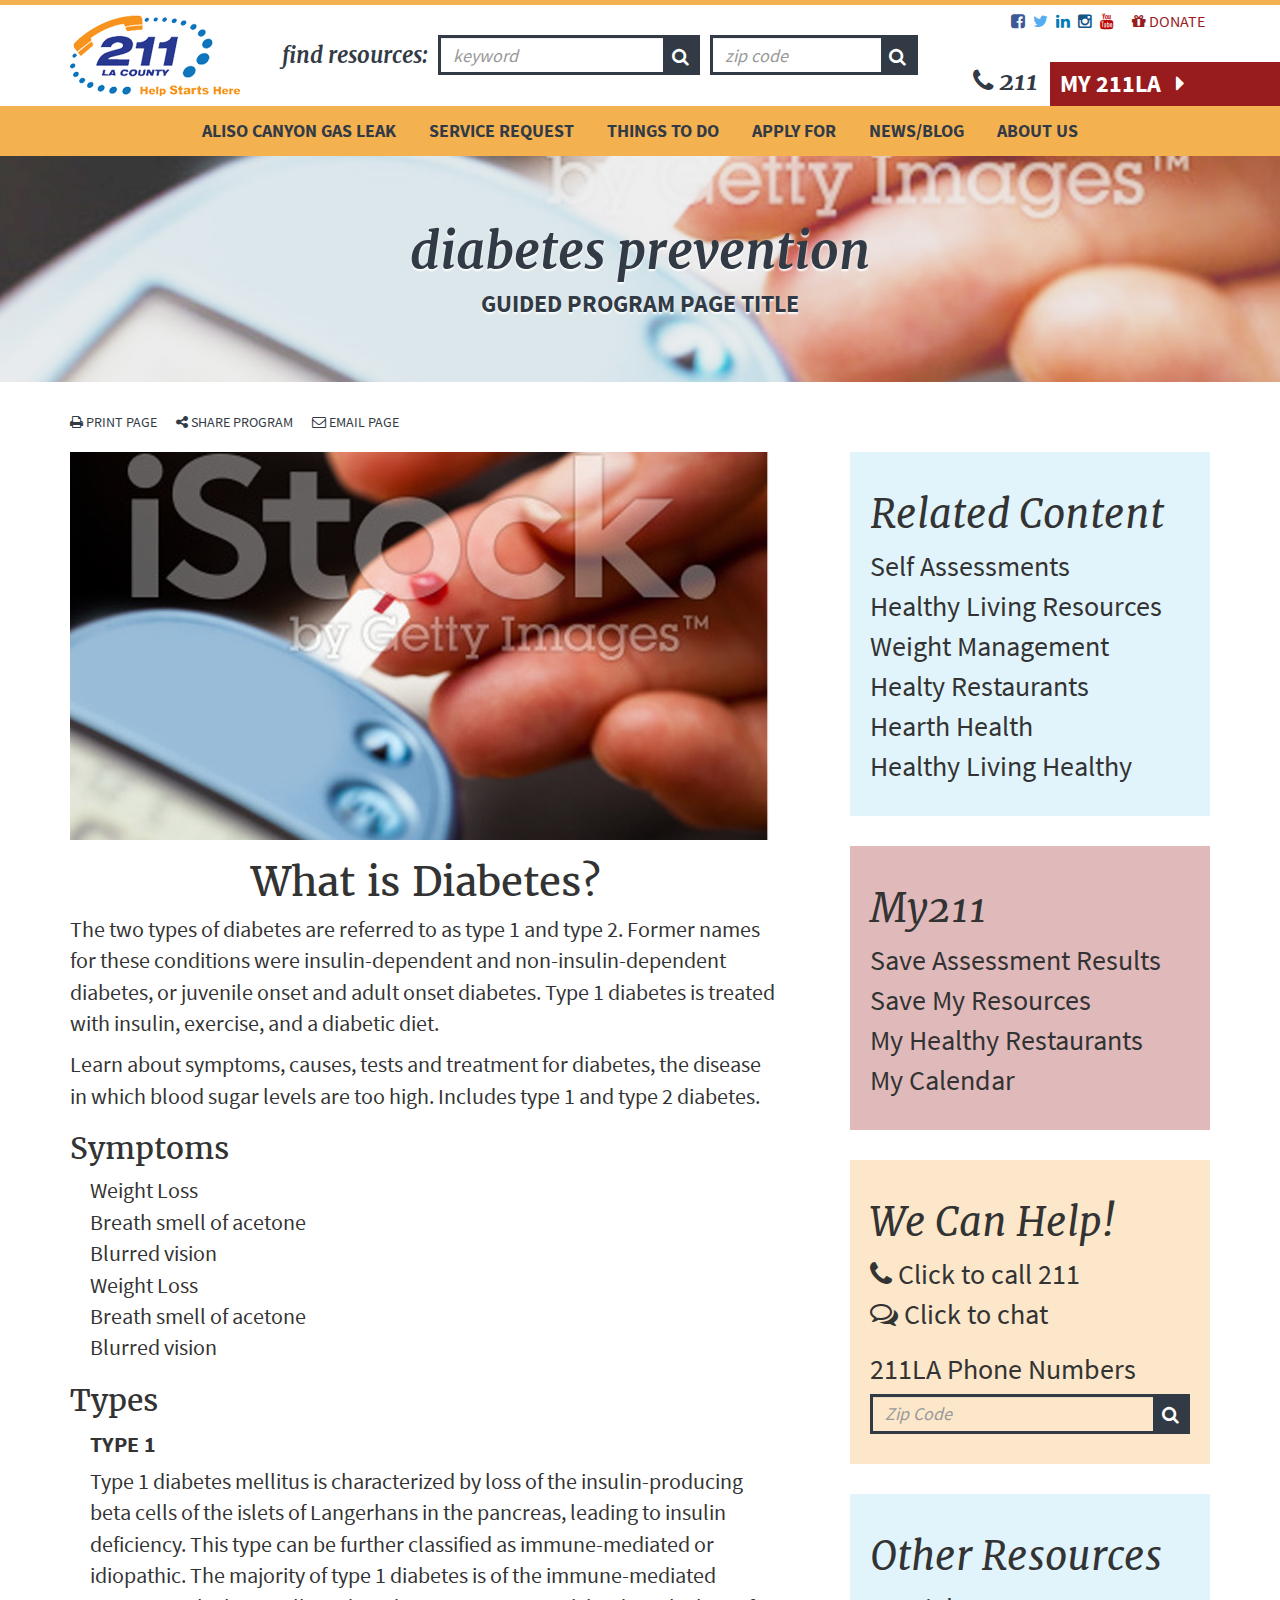
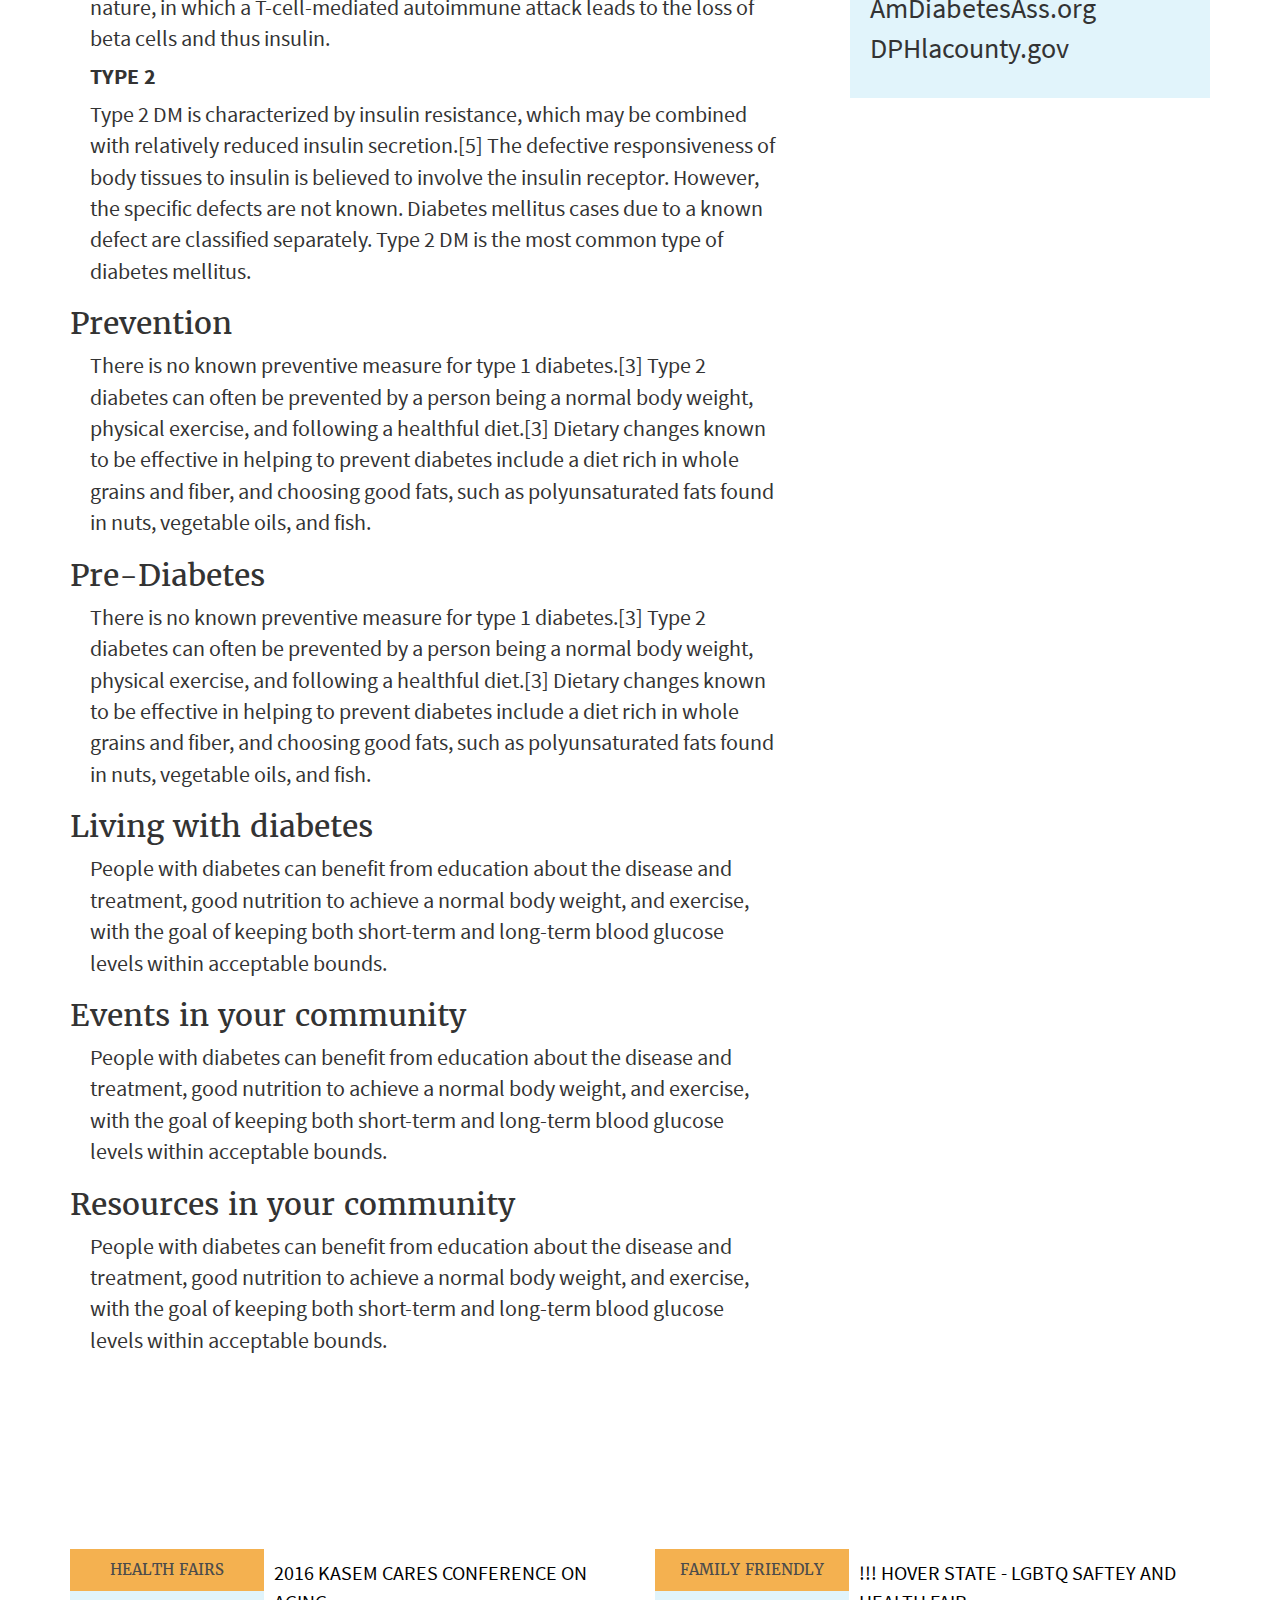
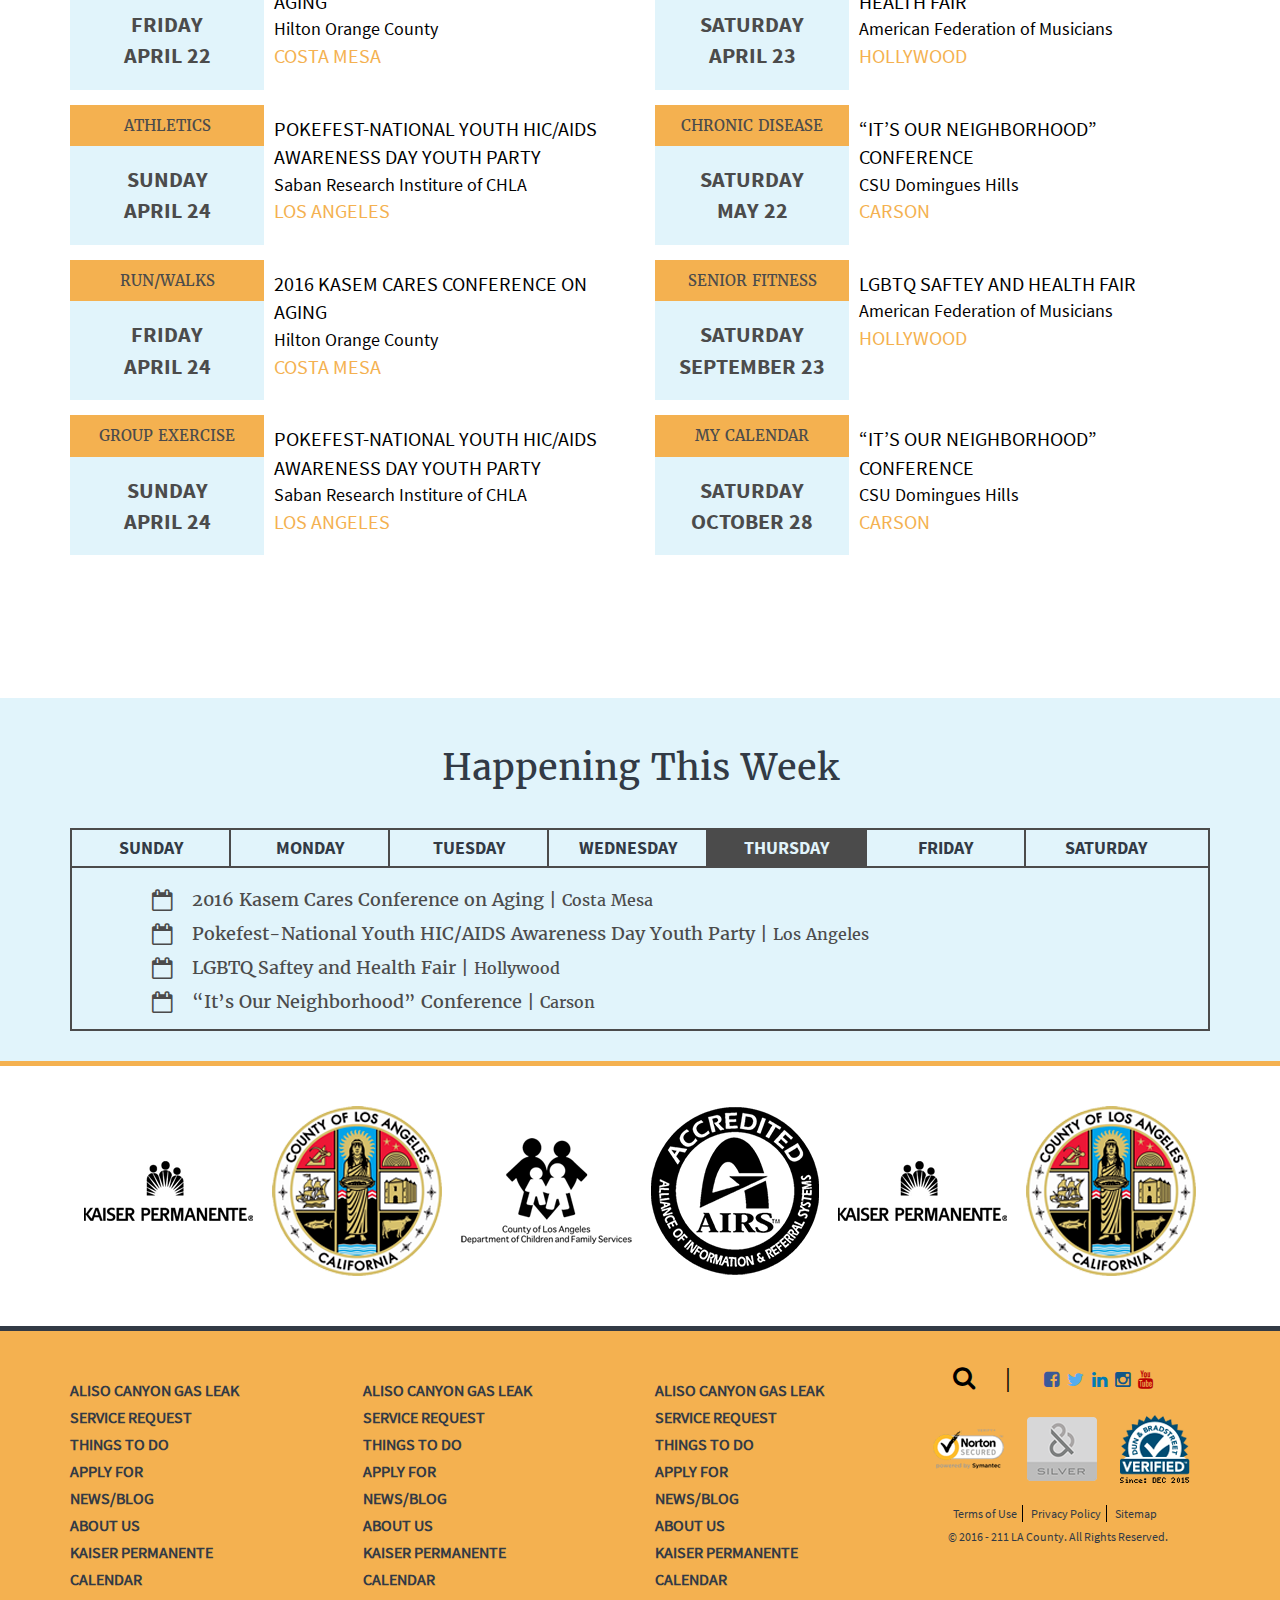
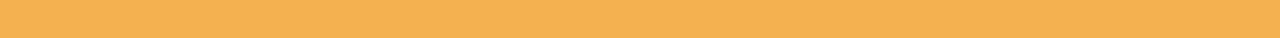
<file: diabetes.html>
<!DOCTYPE html>
<html lang="en">
<head>
    <meta charset="utf-8">
    <meta name="viewport" content="width=device-width, initial-scale=1.0">
    <meta name="description" content="">
    <meta name="author" content="">

    <title>211 Los Angeles County</title>
	
    <!-- css -->
    <link href="css/bootstrap.min.css" rel="stylesheet" type="text/css">
   <link href="css/style.css" rel="stylesheet" type="text/css">
  <link rel="stylesheet" href="css/owl.carousel.css">
  
   <!--Icon Fonts-->
    <link rel="stylesheet" media="screen" href="fonts/font-awesome/font-awesome.min.css">
   
    <!--[if lt IE 9]>
<script>
(function(){
  var ef = function(){};
  window.console = window.console || {log:ef,warn:ef,error:ef,dir:ef};
}());
</script>
<script src="//cdnjs.cloudflare.com/ajax/libs/html5shiv/3.7.2/html5shiv.min.js"></script>
<script src="//cdnjs.cloudflare.com/ajax/libs/html5shiv/3.7.2/html5shiv-printshiv.min.js"></script>
<script src="//cdnjs.cloudflare.com/ajax/libs/es5-shim/3.4.0/es5-shim.js"></script>
<script src="//cdnjs.cloudflare.com/ajax/libs/es5-shim/3.4.0/es5-sham.js"></script>
<![endif]-->

</head>

<body>
<header>
  <div class="container">
    <div class="row">
       <div class="col-md-2">
          <a href="#"><img src="images/logo.png" alt="" title="" class="logo" /></a>
       </div><!--./col-lg-2-->
       
       <div class="col-md-7 feedback">
         <form method="" action="" class="search">
           <div class="col-md-3 nowpadding"><div class="find">find resources:</div></div><!--./col-lg-3-->
           <div class="col-md-5 nowpadding">
            <div class="input-group">
              
              <input type="text" name="name" class="form-control" placeholder="keyword">
              <span class="input-group-addon"><i class="fa fa-search white-color"></i></span>
            </div>
              <!--<div class="bg-form"> <input type="text" value="" placeholder="keyword" />
                  <i class="fa fa-search white-color"></i></div>--><!--./bg-form-->
           </div><!--./col-lg-6-->
           <div class="col-md-4 nowpadding">
            <div class="input-group">
             
              <input type="text" name="name" class="form-control" placeholder="zip code">
               <span class="input-group-addon"><i class="fa fa-search white-color"></i></span>
            </div>
              <!--<div class="bg-form"> <input type="text" value="" placeholder="zip code" />
                  <i class="fa fa-search white-color"></i></div>--><!--./bg-form-->
           </div><!--./col-lg-3-->
        </form>   
       </div><!--./col-lg-7-->
        <div class="col-md-3">
          <div class="social">
             <ul>
                                <li>
                                    <a href="#" target="_blank"><i class="fa fa-facebook-square facebook"></i></a>
                                </li>
                                <li>
                                    <a href="#" target="_blank"><i class="fa fa-twitter twitter"></i></a>
                                </li>
                                <li>
                                    <a href="#" target="_blank"><i class="fa fa-linkedin in"></i></a>
                                </li>
                                <li>
                                    <a href="#" target="_blank"><i class="fa fa-instagram instagram"></i></a>
                                </li>
                                <li>
                                    <a href="#" target="_blank"><i class="fa fa-youtube youtube"></i></a>
                                </li>
                                <li class="donate">
                                    <a href="#"><i class="fa fa-gift"></i> DONATE</a>
                                </li>
                                                                
                                                            </ul>
          </div><!--./social-->
          
        </div><!--./col-lg-3-->
    </div><!--./row-->
  </div><!--./container-->
</header>

<div class="container-fluid">
<div class="row">
  <div class="head-left">
    <div class="two11"><i class="fa fa-phone"></i> 211</div>
    <div class="my211">MY 211LA <i class="fa fa-caret-right" style="padding-left:10px;"></i></div>
  </div>
  </div>
</div><!--./container-fluid-->




<nav class="navbar navbar-default">
					  <div class="container">
					    <!-- Brand and toggle get grouped for better mobile display -->
					    <div class="navbar-header">
					      <button type="button" class="navbar-toggle collapsed" data-toggle="collapse" data-target="#bs-example-navbar-collapse-1">
					        <span class="sr-only">Toggle navigation</span>
					        <span class="icon-bar"></span>
					        <span class="icon-bar"></span>
					        <span class="icon-bar"></span>
					      </button>
					    </div>

					    <!-- Collect the nav links, forms, and other content for toggling -->
					    <div class="collapse navbar-collapse" id="bs-example-navbar-collapse-1">
					      
					      <ul class="nav navbar-nav" >
					        <li><a class="" href="#" >aliso canyon gas leak</a></li>
					        <li><a class="" href="#">Service Request</a></li>
					        <li><a class="" href="#">things to do</a></li>
					        <li><a class="" href="#">apply for</a></li>
                            <li><a class="" href="#">news/blog</a></li>   
					        <li><a class="" href="#">About us</a></li>
					      </ul>
					    </div><!-- /navbar-collapse -->
					  </div><!-- / .container-fluid -->
					</nav>
                    
                    
 <div class="pageheader-default text-center">
   <div class="d_top">diabetes prevention</div>
   <div class="d_title text-uppercase">Guided Program Page title</div>
 </div> 
 <!-- #endregion Jssor Slider End --> 


<section class="">
  <div class="container">
   <div class="row">
    
    <div class="col-md-8 blog">
    <ul class="print text-uppercase">
      <li><a href="#"><i class="fa fa-print"></i> Print page</a></li>
      <li><a href="#"><i class="fa fa-share-alt"></i> Share program </a></li>
      <li><a href="#"><i class="fa fa-envelope-o"></i> email page</a></li>
    </ul></div>
  </div><!--./row-->
 </div><!--./container-->
</section>    <!-- /#myCarousel -->


<section class="space4">
  <div class="container">
   <div class="row">
    
    <div class="col-md-8 blog">
    <!--<ul class="print text-uppercase">
      <li><a href="#"><i class="fa fa-print"></i> Print page</a></li>
      <li><a href="#"><i class="fa fa-share-alt"></i> Share program </a></li>
      <li><a href="#"><i class="fa fa-envelope-o"></i> email page</a></li>
    </ul>-->
    <article class="artcle-blog">
      <img src="images/blog.jpg" alt="" title="" class="img-responsive" />
      <h1 class="blog-h blog-center">What is Diabetes?</h1>
      <p>The two types of diabetes are referred to as type 1 and type 2. Former names for these conditions were insulin-dependent and non-insulin-dependent diabetes, or juvenile onset and adult onset diabetes. Type 1 diabetes is treated with insulin, exercise, and a diabetic diet.</p>
      <p>Learn about symptoms, causes, tests and treatment for diabetes, the disease in which blood sugar levels are too high. Includes type 1 and type 2 diabetes.</p>
     </article> 
     
      <article class="artcle-blog">
         <h2>Symptoms</h2>
         <div class="art-left">
         <ul>
          <li>Weight Loss</li>
            <li>Breath smell of acetone</li>
            <li>Blurred vision</li>
            <li>Weight Loss</li>
            <li>Breath smell of acetone</li>
            <li>Blurred vision</li>
         </ul></div>
      </article>
      
       <article class="artcle-blog">
         <h2 class="m1">Types</h2>
         
         <div class="art-left">
         <h4 class="blog-type">TYPE 1</h4>
         <p>Type 1 diabetes mellitus is characterized by loss of the insulin-producing beta cells of the islets of Langerhans in the pancreas, leading to insulin deficiency. This type can be further classified as immune-mediated or idiopathic. The majority of type 1 diabetes is of the immune-mediated nature, in which a T-cell-mediated autoimmune attack leads to the loss of beta cells and thus insulin.</p>
         
         <h4 class="blog-type">TYPE 2</h4>
         <p>Type 2 DM is characterized by insulin resistance, which may be combined with relatively reduced insulin secretion.[5] The defective responsiveness of body tissues to insulin is believed to involve the insulin receptor. However, the specific defects are not known. Diabetes mellitus cases due to a known defect are classified separately. Type 2 DM is the most common type of diabetes mellitus.</p>
         </div><!--./art-left-->
      </article>
      
      <article class="artcle-blog">
        <h2>Prevention</h2>
         <div class="art-left">
          <p>There is no known preventive measure for type 1 diabetes.[3] Type 2 diabetes can often be prevented by a person being a normal body weight, physical exercise, and following a healthful diet.[3] Dietary changes known to be effective in helping to prevent diabetes include a diet rich in whole grains and fiber, and choosing good fats, such as polyunsaturated fats found in nuts, vegetable oils, and fish.</p>
         </div><!--./art-left-->
      </article>
   
    
     <article class="artcle-blog">
        <h2>Pre-Diabetes</h2>
         <div class="art-left">
          <p>There is no known preventive measure for type 1 diabetes.[3] Type 2 diabetes can often be prevented by a person being a normal body weight, physical exercise, and following a healthful diet.[3] Dietary changes known to be effective in helping to prevent diabetes include a diet rich in whole grains and fiber, and choosing good fats, such as polyunsaturated fats found in nuts, vegetable oils, and fish.
</p>
         </div><!--./art-left-->
      </article>
   
    
    <article class="artcle-blog">
        <h2>Living with diabetes</h2>
         <div class="art-left">
          <p>People with diabetes can benefit from education about the disease and treatment, good nutrition to achieve a normal body weight, and exercise, with the goal of keeping both short-term and long-term blood glucose levels within acceptable bounds.
</p>
         </div><!--./art-left-->
      </article>
   
    
     <article class="artcle-blog">
        <h2>Events in your community</h2>
         <div class="art-left">
          <p>People with diabetes can benefit from education about the disease and treatment, good nutrition to achieve a normal body weight, and exercise, with the goal of keeping both short-term and long-term blood glucose levels within acceptable bounds.
</p>
         </div><!--./art-left-->
      </article>
   
    
     <article class="artcle-blog">
        <h2>Resources in your community</h2>
         <div class="art-left">
          <p>People with diabetes can benefit from education about the disease and treatment, good nutrition to achieve a normal body weight, and exercise, with the goal of keeping both short-term and long-term blood glucose levels within acceptable bounds.
</p>
         </div><!--./art-left-->
      </article>
    </div><!--./col-md-8 blog-->
    
    <div class="col-md-4">
     <aside class="aside">
      <div class="slde-blue aside-space">
         <h1 class="aside-h">Related Content</h1>
         <ul>
            <li>Self Assessments</li>
            <li>Healthy Living Resources</li>
            <li>Weight Management</li>
            <li>Healty Restaurants</li>
            <li>Hearth Health</li>
            <li>Healthy Living Healthy</li>
         </ul>
      </div><!--.slde-blue-->
     </aside>
     
     <aside class="aside">
      <div class="slde-pink aside-space">
         <h1 class="aside-h">My211</h1>
         <ul>
            <li>Save Assessment Results</li>
            <li>Save My Resources</li>
            <li>My Healthy Restaurants</li>
            <li>My Calendar</li>
            
         </ul>
      </div><!--.slde-blue-->
     </aside>
     
     <aside class="aside">
      <div class="slde-orange aside-space">
         <h1 class="aside-h">We Can Help!</h1>
         <ul>
            <li><i class="fa fa-phone"></i> Click to call 211</li>
            <li><i class="fa fa-comments-o"></i> Click to chat</li>
            
           
            
         </ul>
         
         <form method="" action="" class="search feedback" style="padding-top:5px;">
         <label>211LA Phone Numbers</label>
            <div class="input-group">
              
              <input type="text" name="name" class="form-control" placeholder="Zip Code" style="background:#fce7ca;">
              <span class="input-group-addon"><i class="fa fa-search white-color"></i></span>
            </div>
           
        </form>
      </div><!--.slde-blue-->
     </aside>
     
     
     <aside class="aside">
      <div class="slde-blue aside-space">
         <h1 class="aside-h">Other Resources</h1>
         <ul>
            <li>AmDiabetesAss.org</li>
            <li>DPHlacounty.gov</li>
          </ul>
      </div><!--.slde-blue-->
     </aside>
    </div><!--./col-md-4-->
    
   </div><!--./row-->
 </div><!--./container-->
</section>    <!-- /#myCarousel -->





                                  
                                
    

<section class="event-section space">
  <div class="container">
    <div class="row">
       <h2 class="white-color p1">Healthy Living Events Calendar</h2>
       <div class="col-md-6">
          <div class="white-bg m1">
             <div class="event-bg text-center">
              <div class="health-bg">Health Fairs</div>
              <div class="day-date">Friday <br>April 22</div>
           </div><!--./event-bg-->
           <div class="event-bg-right">
               <p class="text-uppercase kasen">2016 Kasem Cares Conference on Aging</p>
<p class="hilton">Hilton Orange County</p>
<p class="costa2">Costa Mesa</p>
           </div><!--./event-bg-right-->
          </div><!--./white-bg-->
       </div><!--./col-lg-6-->
       
      <div class="col-md-6">
          <div class="white-bg m1">
             <div class="event-bg text-center">
              <div class="health-bg">Family Friendly</div>
              <div class="day-date">saturday <br>April 23</div>
           </div><!--./event-bg-->
           <div class="event-bg-right">
               <p class="text-uppercase kasen">!!! Hover state - lgbtq saftey and health fair</p>
<p class="hilton">American Federation of Musicians</p>
<p class="costa2">hollywood</p>
           </div><!--./event-bg-right-->
          </div><!--./white-bg-->
       </div><!--./col-lg-6-->
       
       
       <div class="col-md-6">
          <div class="white-bg m1">
             <div class="event-bg text-center">
              <div class="health-bg">Athletics</div>
              <div class="day-date">sunday <br>April 24</div>
           </div><!--./event-bg-->
           <div class="event-bg-right">
               <p class="text-uppercase kasen">pokefest-national youth HIC/AIDS awareness day youth party</p>
<p class="hilton">Saban Research Institure of CHLA</p>
<p class="costa2">Los Angeles</p>
           </div><!--./event-bg-right-->
          </div><!--./white-bg-->
       </div><!--./col-lg-6-->
       
       <div class="col-md-6">
          <div class="white-bg m1">
             <div class="event-bg text-center">
              <div class="health-bg">Chronic Disease</div>
              <div class="day-date">saturday <br>May 22</div>
           </div><!--./event-bg-->
           <div class="event-bg-right">
               <p class="text-uppercase kasen">“it’s Our neighborhood” conference</p>
<p class="hilton">CSU Domingues Hills</p>
<p class="costa2">carson</p>
           </div><!--./event-bg-right-->
          </div><!--./white-bg-->
       </div><!--./col-lg-6-->
       
       
       <div class="col-md-6">
          <div class="white-bg m1">
             <div class="event-bg text-center">
              <div class="health-bg">Run/Walks</div>
              <div class="day-date">Friday <br>April 24</div>
           </div><!--./event-bg-->
           <div class="event-bg-right">
               <p class="text-uppercase kasen">2016 Kasem Cares Conference on Aging</p>
<p class="hilton">Hilton Orange County</p>
<p class="costa2">Costa Mesa</p>
           </div><!--./event-bg-right-->
          </div><!--./white-bg-->
       </div><!--./col-lg-6-->
       
        <div class="col-md-6">
          <div class="white-bg m1">
             <div class="event-bg text-center">
              <div class="health-bg">Senior Fitness</div>
              <div class="day-date">saturday <br>september 23</div>
           </div><!--./event-bg-->
           <div class="event-bg-right">
               <p class="text-uppercase kasen">lgbtq saftey and health fair</p>
<p class="hilton">American Federation of Musicians</p>
<p class="costa2">hollywood</p>
           </div><!--./event-bg-right-->
          </div><!--./white-bg-->
       </div><!--./col-lg-6-->
       
        <div class="col-md-6">
          <div class="white-bg m1">
             <div class="event-bg text-center">
              <div class="health-bg">Group Exercise</div>
              <div class="day-date">sunday<br>April 24</div>
           </div><!--./event-bg-->
           <div class="event-bg-right">
               <p class="text-uppercase kasen">pokefest-national youth HIC/AIDS awareness day youth party</p>
<p class="hilton">Saban Research Institure of CHLA</p>
<p class="costa2">Los Angeles</p>
           </div><!--./event-bg-right-->
          </div><!--./white-bg-->
       </div><!--./col-lg-6-->
       
       <div class="col-md-6">
          <div class="white-bg m1">
             <div class="event-bg text-center">
              <div class="health-bg">My Calendar</div>
              <div class="day-date">saturday<br>October 28</div>
           </div><!--./event-bg-->
           <div class="event-bg-right">
               <p class="text-uppercase kasen">“it’s Our neighborhood” conference</p>
<p class="hilton">CSU Domingues Hills</p>
<p class="costa2">carson</p>
           </div><!--./event-bg-right-->
          </div><!--./white-bg-->
       </div><!--./col-lg-6-->
      
    <div class="text-center"><a href="#" class="events-btn">View all events</a></div>  
    </div><!--end of row-->  
  </div><!--end of container-->
</section> <!--end of map-section-->

<section class="background-bg space">
  <div class="container">
    <div class="row">
    <div class="col-md-12">
    <h1 class="white-color p1 text-center" style="color:#323a45;">Happening This Week</h1>
    <div class="calender-bg text-center">
    <ul id="myTab" class="nav nav-tabs nav-tabs2" style="margin-bottom: 15px;">
        <li><a href="#Sunday" data-toggle="tab">Sunday</a></li>
        <li><a href="#Monday" data-toggle="tab">Monday</a></li>
        
    	<li><a data-toggle="tab" href="#Tuesday">Tuesday</a></li>
    	<li><a data-toggle="tab" href="#Wednesday">Wednesday</a></li>
        <li class="active"><a data-toggle="tab" href="#Thursday">Thursday</a></li>
        <li><a data-toggle="tab" href="#Friday">Friday</a></li>
        <li><a data-toggle="tab" href="#Saturday">Saturday</a></li>
        
    </ul>
     
    <div id="myTabContent" class="tab-content" >
        <div class="tab-pane fade in active" id="Sunday">
             <ul class="list">
                        <li><a href="#">2016 Kasem Cares Conference on Aging   |   <span>Costa Mesa</span></a></li>
                        <li><a href="#">Pokefest-National Youth HIC/AIDS Awareness Day Youth Party   |   <span>Los Angeles</span></a></li>
                        <li><a href="#">LGBTQ Saftey and Health Fair   |   <span>Hollywood</span></a></li>
                        <li><a href="#">“It’s Our Neighborhood” Conference   |   <span>Carson</span></a></li>
                        
                    </ul>
        </div><!--./home-->
        
        
        
        <div class="tab-pane fade" id="Monday">
            <ul class="list">
                        <li><a href="#">2016 Kasem Cares Conference on Aging   |   <span>Costa Mesa</span></a></li>
                        <li><a href="#">Pokefest-National Youth HIC/AIDS Awareness Day Youth Party   |   <span>Los Angeles</span></a></li>
                        <li><a href="#">LGBTQ Saftey and Health Fair   |   <span>Hollywood</span></a></li>
                        <li><a href="#">“It’s Our Neighborhood” Conference   |   <span>Carson</span></a></li>
                        
                    </ul>
        </div><!--./Family-Friendly-->
        
        <div class="tab-pane fade" id="Tuesday">
            <ul class="list">
                        <li><a href="#">2016 Kasem Cares Conference on Aging   |   <span>Costa Mesa</span></a></li>
                        <li><a href="#">Pokefest-National Youth HIC/AIDS Awareness Day Youth Party   |   <span>Los Angeles</span></a></li>
                        <li><a href="#">LGBTQ Saftey and Health Fair   |   <span>Hollywood</span></a></li>
                        <li><a href="#">“It’s Our Neighborhood” Conference   |   <span>Carson</span></a></li>
                        
                    </ul>
        </div><!--./Tuesday-->
        
        <div class="tab-pane fade" id="Wednesday">
            <ul class="list">
                        <li><a href="#">2016 Kasem Cares Conference on Aging   |   <span>Costa Mesa</span></a></li>
                        <li><a href="#">Pokefest-National Youth HIC/AIDS Awareness Day Youth Party   |   <span>Los Angeles</span></a></li>
                        <li><a href="#">LGBTQ Saftey and Health Fair   |   <span>Hollywood</span></a></li>
                        <li><a href="#">“It’s Our Neighborhood” Conference   |   <span>Carson</span></a></li>
                        
                    </ul>
        </div><!--./Wednesday-->
        
        <div class="tab-pane fade" id="Thursday">
            <ul class="list">
                        <li><a href="#">2016 Kasem Cares Conference on Aging   |   <span>Costa Mesa</span></a></li>
                        <li><a href="#">Pokefest-National Youth HIC/AIDS Awareness Day Youth Party   |   <span>Los Angeles</span></a></li>
                        <li><a href="#">LGBTQ Saftey and Health Fair   |   <span>Hollywood</span></a></li>
                        <li><a href="#">“It’s Our Neighborhood” Conference   |   <span>Carson</span></a></li>
                        
                    </ul>
        </div><!--./Thursday-->
        
        <div class="tab-pane fade" id="Friday">
            <ul class="list">
                        <li><a href="#">2016 Kasem Cares Conference on Aging   |   <span>Costa Mesa</span></a></li>
                        <li><a href="#">Pokefest-National Youth HIC/AIDS Awareness Day Youth Party   |   <span>Los Angeles</span></a></li>
                        <li><a href="#">LGBTQ Saftey and Health Fair   |   <span>Hollywood</span></a></li>
                        <li><a href="#">“It’s Our Neighborhood” Conference   |   <span>Carson</span></a></li>
                        
                    </ul>
        </div><!--./Friday-->
        
         <div class="tab-pane fade" id="Saturday">
            <ul class="list">
                        <li><a href="#">2016 Kasem Cares Conference on Aging   |   <span>Costa Mesa</span></a></li>
                        <li><a href="#">Pokefest-National Youth HIC/AIDS Awareness Day Youth Party   |   <span>Los Angeles</span></a></li>
                        <li><a href="#">LGBTQ Saftey and Health Fair   |   <span>Hollywood</span></a></li>
                        <li><a href="#">“It’s Our Neighborhood” Conference   |   <span>Carson</span></a></li>
                        
                    </ul>
        </div><!--./Friday-->
        
        
    </div><!--#/myTabContent ./tab-content-->
    </div><!--./calender-bg text-center-->
    </div><!--./col-lg-12-->
   </div><!--end of row-->  
  </div><!--end of container-->
</section>

<section class="client-section space">
   <div class="container">
    <div class="row">
    <div class="col-md-12">
     <div class="clients-slider text-center">
           <ul>
              <li><a href="#"><img alt="Client Logo" src="images/kaiser.png"></a></li>
              <li><a href="#"><img alt="Client Logo" src="images/LA county.png"></a></li>
                                    <li><a href="#"><img alt="Client Logo" src="images/children.png"></a></li>
                                    <li><a href="#"><img alt="Client Logo" src="images/airs-logo.png"></a></li>
                                    <li><a href="#"><img alt="Client Logo" src="images/kaiser.png"></a></li>
                                    <li><a href="#"><img alt="Client Logo" src="images/LA county.png"></a></li>
                                </ul>
                            </div><!--./clients-slider text-center-->
       
      </div><!--./col-lg-12-->      
   </div><!--./row-->
 </div><!--./container-->
</section>  

<footer class="footer space">
      <div class="container">
        <div class="row">
        	<div class="col-md-3 col-sm-6">
        		<ul class="footer-bottom">
        			<li><a href="#">aliso canyon gas leak</a></li>
        			<li><a href="#">Service Request</a></li>
        			<li><a href="#">things to do</a></li>
        			<li><a href="#">apply for</a></li>
        			<li><a href="#">news/blog</a></li>
        			<li><a href="#">about us</a></li>
        			<li><a href="#">Kaiser Permanente</a></li>
        			<li><a href="#">Calendar</a></li>
        		</ul>
        	</div>
        	<div class="col-md-3 col-sm-6">
        		<ul class="footer-bottom">
        			<li><a href="#">aliso canyon gas leak</a></li>
					<li><a href="#">Service Request</a></li>
					<li><a href="#">things to do</a></li>
					<li><a href="#">apply for</a></li>
					<li><a href="#">news/blog</a></li>
					<li><a href="#">about us</a></li>
					<li><a href="#">Kaiser Permanente</a></li>
					<li><a href="#">Calendar</a></li>
        		</ul>
        	</div>
        	<div class="col-md-3 col-sm-6">
        		<ul class="footer-bottom">
        			<li><a href="#">aliso canyon gas leak</a></li>
					<li><a href="#">Service Request</a></li>
					<li><a href="#">things to do</a></li>
					<li><a href="#">apply for</a></li>
					<li><a href="#">news/blog</a></li>
					<li><a href="#">about us</a></li>
					<li><a href="#">Kaiser Permanente</a></li>
					<li><a href="#">Calendar</a></li>
        		</ul>
        	</div>
        	<div class="col-md-3 col-sm-6">
        		<div class="row">
                 <div class="fo_social">
        			<ul class="">
        				<li class="searchh"><a href="#" ><i class="fa fa-search f_search" aria-hidden="true"></i> &nbsp;|&nbsp;</a> </li>
        				
        				 <li>
                                    <a href="#" target="_blank"><i class="fa fa-facebook-square facebook"></i></a>
                                </li>
                                <li>
                                    <a href="#" target="_blank"><i class="fa fa-twitter twitter"></i></a>
                                </li>
                                <li>
                                    <a href="#" target="_blank"><i class="fa fa-linkedin in"></i></a>
                                </li>
                                <li>
                                    <a href="#" target="_blank"><i class="fa fa-instagram instagram"></i></a>
                                </li>
                                <li>
                                    <a href="#" target="_blank"><i class="fa fa-youtube youtube"></i></a>
                                </li>
        			</ul></div>
        		</div>
        		<div class="row">
        			<ul class="security">
        				<li><a href="#"><img src="images/security3.png" alt=""></a></li>
        				
        				<li><a href="#"><img src="images/security2.png" alt=""></a></li>
        				
        				<li><a href="#"><img src="images/security1.png" alt=""></a></li>
        			</ul>
        		</div>
        		<div class="">
        			<div class="copyright">
        				<ul>
        					<li><a href="#">Terms of Use</a></li>
        					<li><a href="#">Privacy Policy</a></li>
        					<li style="border:0"><a href="#">Sitemap</a></li>
        					<p style="color:#323a45;">&copy; 2016 - 211 LA County. All Rights Reserved.</p>
        				</ul>
        			</div>
        		</div>        		
        	</div>
        </div>
      </div>
    </footer>
  <!-- js -->
<script src="js/jquery.min.js"></script>
<script src="js/bootstrap.min.js"></script>
<script type="text/javascript">
	// Carousel Auto-Cycle
  $(document).ready(function() {
    $('.carousel').carousel({
      interval: 6000
    })
	  });

	</script>
  
  <!-- Bootstrap TabCollapse-->
<script type="text/javascript" src="js/bootstrap-tabcollapse.js"></script>

<script type="text/javascript">
    $('button').on('click', function(){
        //alert('preserve attached java script data!');
    });
    $('#myTab').tabCollapse();
</script>
    
</body>
</html>
</file>
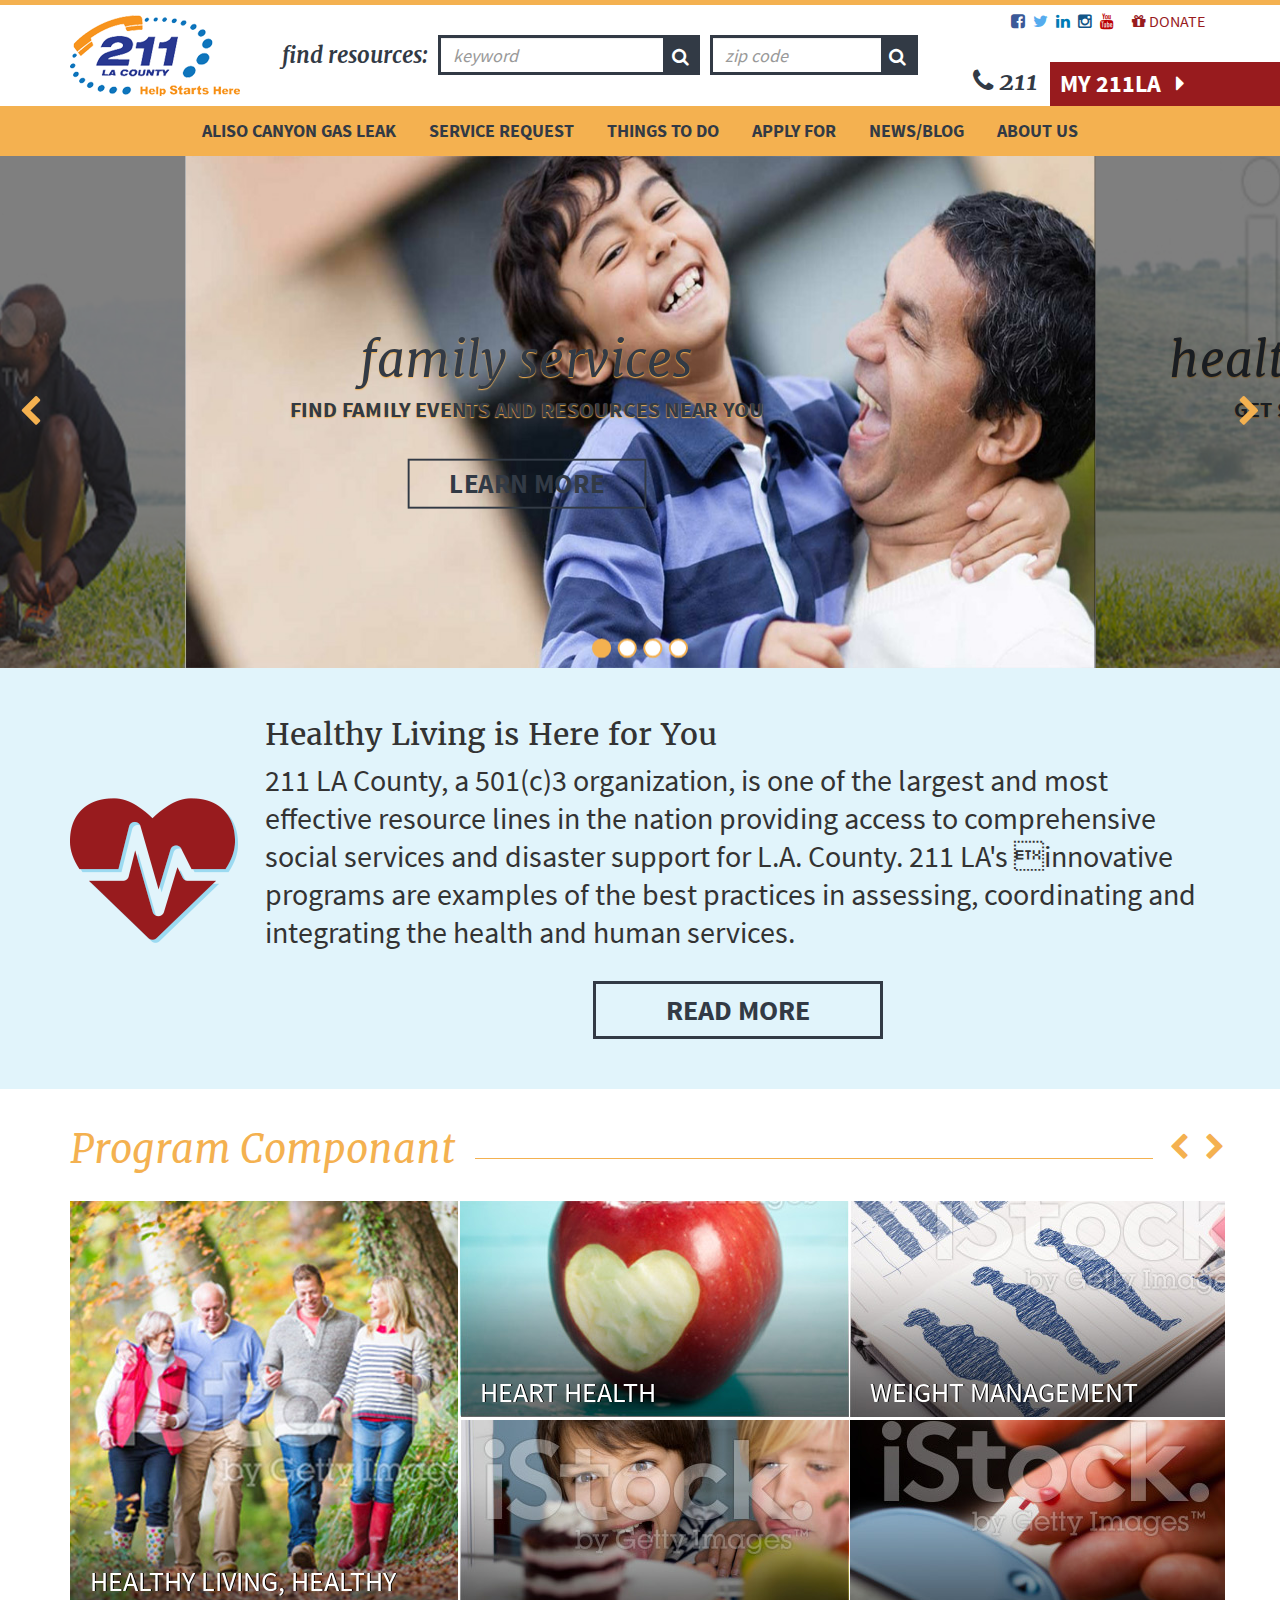
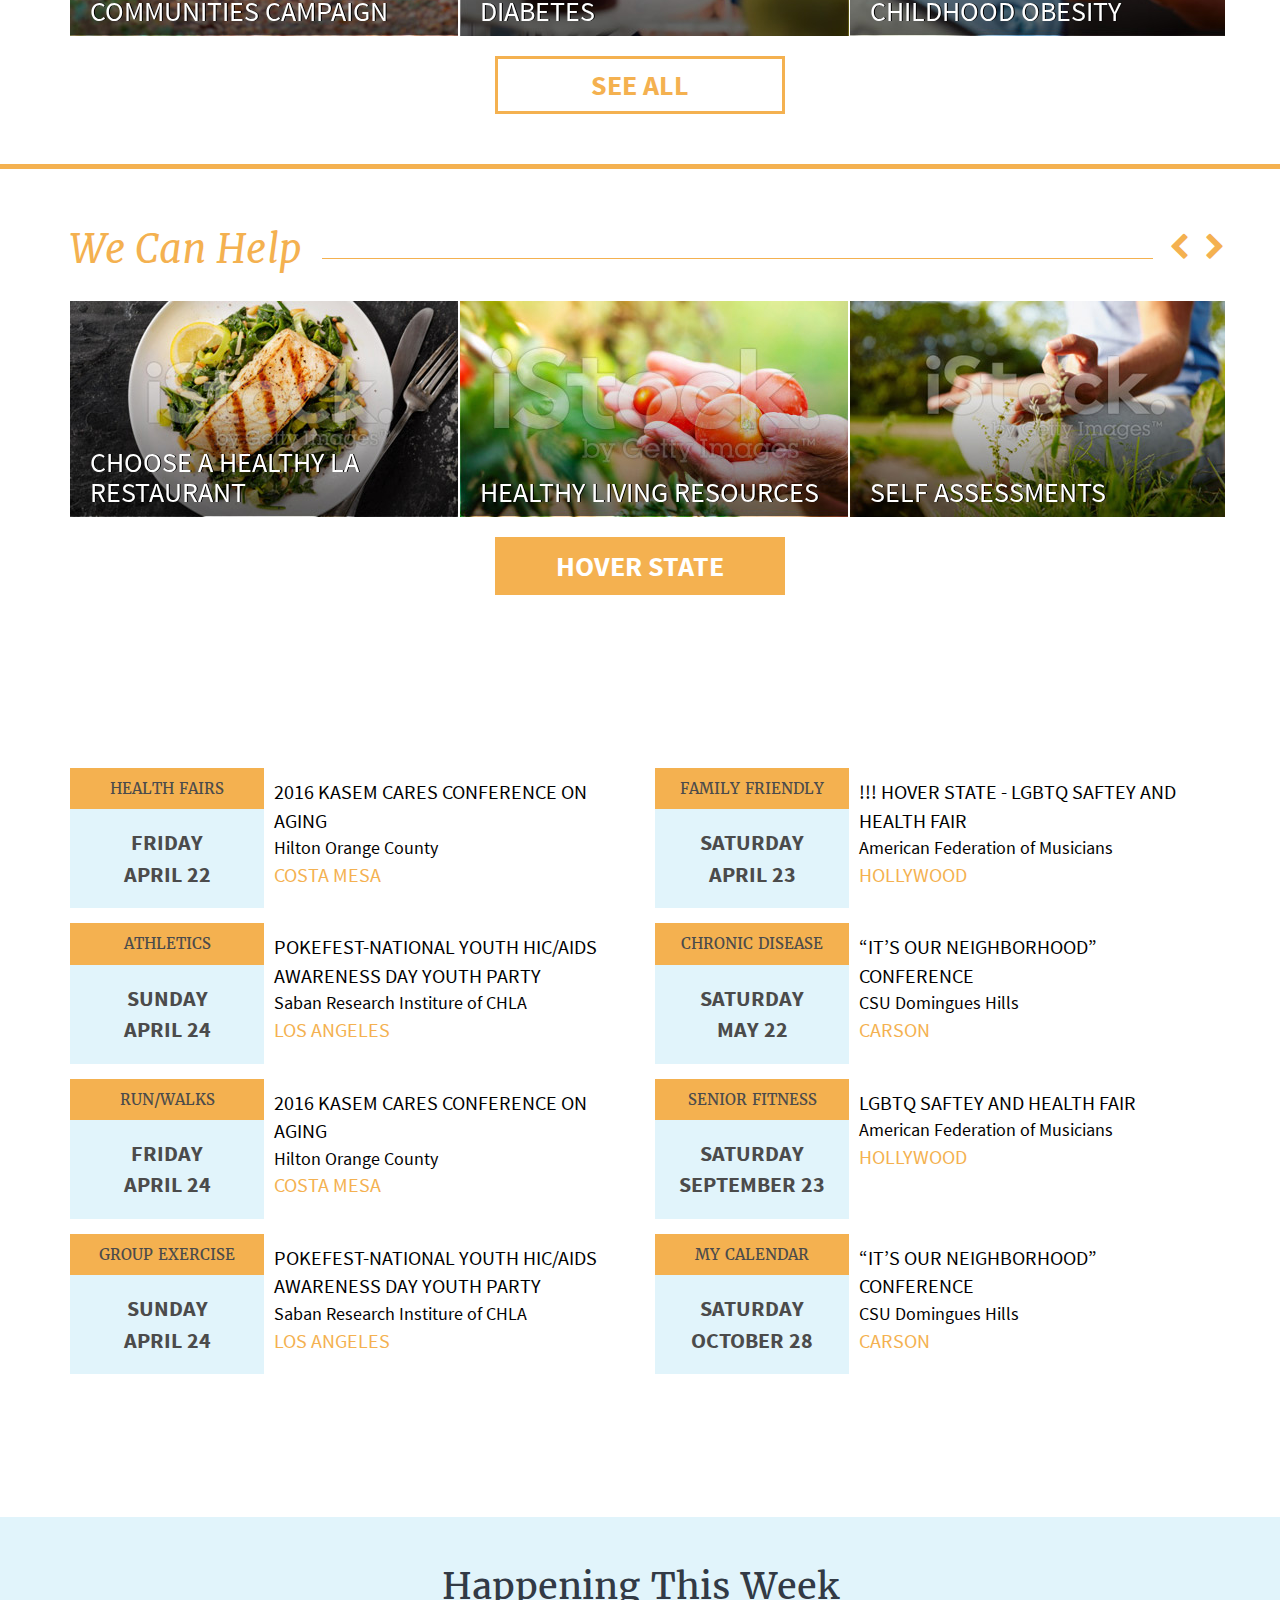
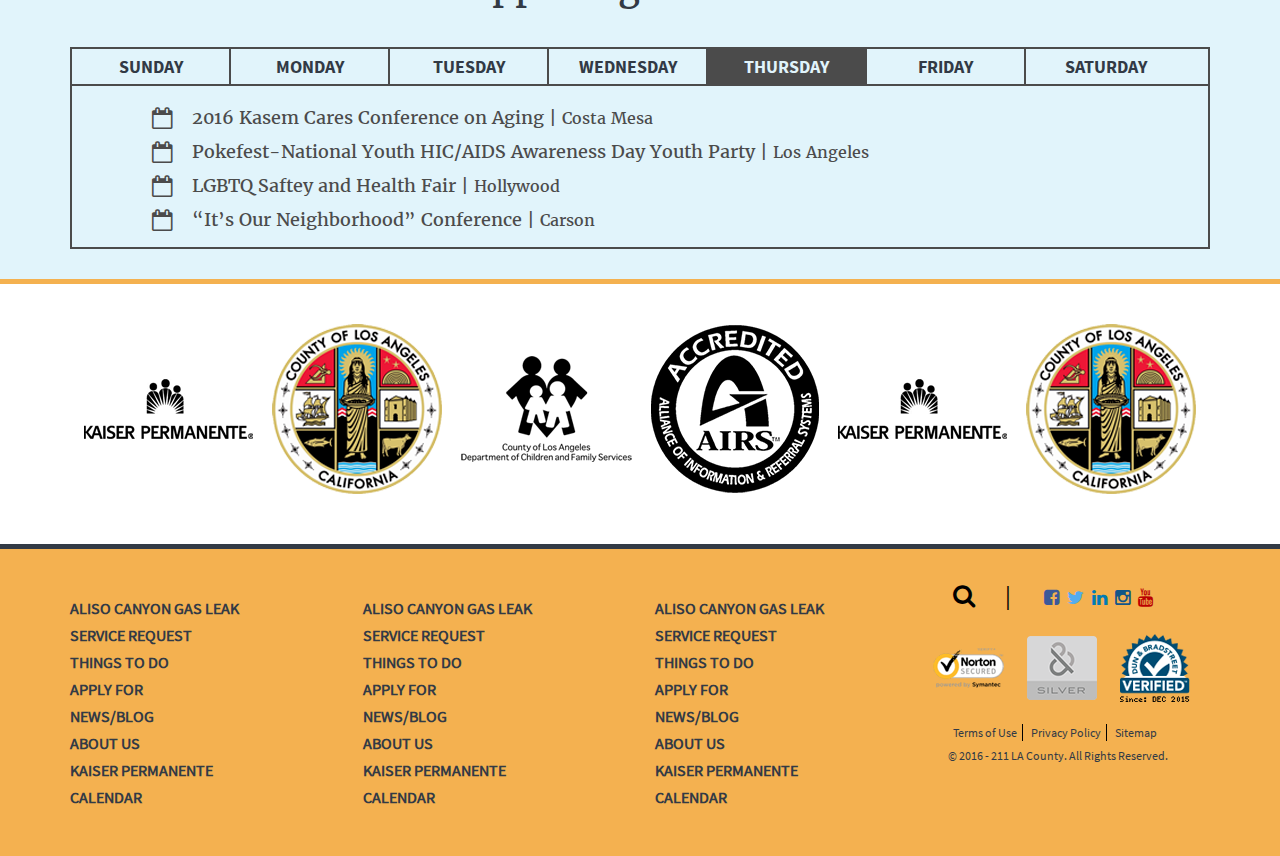
<file: healthyliving.html>
<!DOCTYPE html>
<html lang="en">
<head>
    <meta charset="utf-8">
    <meta name="viewport" content="width=device-width, initial-scale=1.0">
    <meta name="description" content="">
    <meta name="author" content="">

    <title>211 Los Angeles County</title>
	
    <!-- css -->
    <link href="css/bootstrap.min.css" rel="stylesheet" type="text/css">
   <link href="css/style.css" rel="stylesheet" type="text/css">
  <link rel="stylesheet" href="css/owl.carousel.css">
  
   <!--Icon Fonts-->
    <link rel="stylesheet" media="screen" href="fonts/font-awesome/font-awesome.min.css">
   
    <!--[if lt IE 9]>
<script>
(function(){
  var ef = function(){};
  window.console = window.console || {log:ef,warn:ef,error:ef,dir:ef};
}());
</script>
<script src="//cdnjs.cloudflare.com/ajax/libs/html5shiv/3.7.2/html5shiv.min.js"></script>
<script src="//cdnjs.cloudflare.com/ajax/libs/html5shiv/3.7.2/html5shiv-printshiv.min.js"></script>
<script src="//cdnjs.cloudflare.com/ajax/libs/es5-shim/3.4.0/es5-shim.js"></script>
<script src="//cdnjs.cloudflare.com/ajax/libs/es5-shim/3.4.0/es5-sham.js"></script>
<![endif]-->

</head>

<body>
<header>
  <div class="container">
    <div class="row">
       <div class="col-md-2">
          <a href="#"><img src="images/logo.png" alt="" title="" class="logo" /></a>
       </div><!--./col-lg-2-->
       
       <div class="col-md-7 feedback">
         <form method="" action="" class="search">
           <div class="col-md-3 nowpadding"><div class="find">find resources:</div></div><!--./col-lg-3-->
           <div class="col-md-5 nowpadding">
            <div class="input-group">
              
              <input type="text" name="name" class="form-control" placeholder="keyword">
              <span class="input-group-addon"><i class="fa fa-search white-color"></i></span>
            </div>
              <!--<div class="bg-form"> <input type="text" value="" placeholder="keyword" />
                  <i class="fa fa-search white-color"></i></div>--><!--./bg-form-->
           </div><!--./col-lg-6-->
           <div class="col-md-4 nowpadding">
            <div class="input-group">
             
              <input type="text" name="name" class="form-control" placeholder="zip code">
               <span class="input-group-addon"><i class="fa fa-search white-color"></i></span>
            </div>
              <!--<div class="bg-form"> <input type="text" value="" placeholder="zip code" />
                  <i class="fa fa-search white-color"></i></div>--><!--./bg-form-->
           </div><!--./col-lg-3-->
        </form>   
       </div><!--./col-lg-7-->
        <div class="col-md-3">
          <div class="social">
             <ul>
                                <li>
                                    <a href="#" target="_blank"><i class="fa fa-facebook-square facebook"></i></a>
                                </li>
                                <li>
                                    <a href="#" target="_blank"><i class="fa fa-twitter twitter"></i></a>
                                </li>
                                <li>
                                    <a href="#" target="_blank"><i class="fa fa-linkedin in"></i></a>
                                </li>
                                <li>
                                    <a href="#" target="_blank"><i class="fa fa-instagram instagram"></i></a>
                                </li>
                                <li>
                                    <a href="#" target="_blank"><i class="fa fa-youtube youtube"></i></a>
                                </li>
                                <li class="donate">
                                    <a href="#"><i class="fa fa-gift"></i> DONATE</a>
                                </li>
                                                                
                                                            </ul>
          </div><!--./social-->
          
        </div><!--./col-lg-3-->
    </div><!--./row-->
  </div><!--./container-->
</header>

<div class="container-fluid">
<div class="row">
  <div class="head-left">
    <div class="two11"><i class="fa fa-phone"></i> 211</div>
    <div class="my211">MY 211LA <i class="fa fa-caret-right" style="padding-left:10px;"></i></div>
  </div>
  </div>
</div><!--./container-fluid-->




<nav class="navbar navbar-default">
					  <div class="container">
					    <!-- Brand and toggle get grouped for better mobile display -->
					    <div class="navbar-header">
					      <button type="button" class="navbar-toggle collapsed" data-toggle="collapse" data-target="#bs-example-navbar-collapse-1">
					        <span class="sr-only">Toggle navigation</span>
					        <span class="icon-bar"></span>
					        <span class="icon-bar"></span>
					        <span class="icon-bar"></span>
					      </button>
					    </div>

					    <!-- Collect the nav links, forms, and other content for toggling -->
					    <div class="collapse navbar-collapse" id="bs-example-navbar-collapse-1">
					      
					      <ul class="nav navbar-nav" >
					        <li><a class="" href="#" >aliso canyon gas leak</a></li>
					        <li><a class="" href="#">Service Request</a></li>
					        <li><a class="" href="#">things to do</a></li>
					        <li><a class="" href="#">apply for</a></li>
                            <li><a class="" href="#">news/blog</a></li>   
					        <li><a class="" href="#">About us</a></li>
					      </ul>
					    </div><!-- /navbar-collapse -->
					  </div><!-- / .container-fluid -->
					</nav>
<div id="jssor_1" class="slider-width">
        <!-- Loading Screen -->
        <div data-u="loading" style="position: absolute; top: 0px; left: 0px;">
            <div style="filter: alpha(opacity=70); opacity: 0.7; position: absolute; display: block; top: 0px; left: 0px; width: 100%; height: 100%;"></div>
            <div style="position:absolute;display:block;background:url('images/loading.gif') no-repeat center center;top:0px;left:0px;width:100%;height:100%;"></div>
        </div>
        <div data-u="slides" style="cursor: default; position: relative; top: 0px; left: 0px;  width: 2000px; height: 800px; overflow: hidden; ">
            <div>
                <img data-u="image" src="images/slider1.jpg" />
                <div class="slider-content">
                   <h1 class="slider-text">family services</h1>
                   <p class="slider-text2">find family events and resources near you</p>
                   <a href="#" class="slider-btn">Learn More</a>
               </div><!--./slider-content-->
            </div><!--./images 1-->
            <div>
                <img data-u="image" src="images/slider2.jpg" />
                <div class="slider-content">
                   <h1 class="slider-text">healthy living resources</h1>
                   <p class="slider-text2">get social and find training buddies</p>
                   <a href="#" class="slider-btn">Learn More</a>
               </div><!--./slider-content-->
             </div><!--./images 1-->
           
           <div>
                <img data-u="image" src="images/slider1.jpg" />
                <div class="slider-content">
                   <h1 class="slider-text">family services</h1>
                   <p class="slider-text2">find family events and resources near you</p>
                   <a href="#" class="slider-btn">Learn More</a>
               </div><!--./slider-content-->
            </div><!--./images 1-->
            <div>
                <img data-u="image" src="images/slider2.jpg" />
                <div class="slider-content">
                   <h1 class="slider-text">healthy living resources</h1>
                   <p class="slider-text2">get social and find training buddies</p>
                   <a href="#" class="slider-btn">Learn More</a>
               </div><!--./slider-content-->
             </div><!--./images 1-->
        
        </div>
        <!-- Bullet Navigator -->
        <div data-u="navigator" class="jssorb01" style="bottom:16px;right:16px;" data-autocenter="1">
            <div data-u="prototype"></div>
        </div>
        <!-- Arrow Navigator -->
        <div class="overlay-left"></div>
<div class="overlay-right"></div>
        <span data-u="arrowleft" class="jssora13l" style="top:0px;left:30px;" data-autocenter="2"><i class="fa fa-chevron-left" aria-hidden="true"></i></span>
        <span data-u="arrowright" class="jssora13r" style="top:0px;right:30px;" data-autocenter="2"><i class="fa fa-chevron-right" aria-hidden="true"></i></span>
    </div>
<!-- #endregion Jssor Slider End --> 
 
<section class="background-bg space">
 <div class="container">
   <div class="row">
     <div class="col-md-2"><img src="images/health-living-pic1.png" alt="" class="about-logo" /></div><!--./col-lg-2-->
     <div class="col-md-10">
       <h2>Healthy Living is Here for You</h2>
       <p class="about-text">211 LA County, a 501(c)3 organization, is one of the largest and most effective resource lines in the nation providing access to comprehensive social services and disaster support for L.A. County. 211 LA's innovative programs are examples of the best practices in assessing, coordinating and integrating the health and human services.</p>
       <div class="text-center"><a href="#" class="more">Read More</a></div>
     </div><!--./col-lg-10-->
   </div><!--./row-->
 </div><!--./container-->
</section>


<section class="space">
  <div class="container">
   <div class="row">
    <div class="carousel slide" id="myCarousel">
     <div class="col-md-12">
     <div class="title-bg2">
               <h2 class="title program-h">Program Componant</h2>
          </div></div><!--./col-lg-12-->

      
                                  

        
   <div class="carousel-controls foo-btn">
			
				<a data-slide="prev" href="#myCarousel" class=""><i class="fa fa-chevron-left" aria-hidden="true"></i></a>
				<a data-slide="next" href="#myCarousel"><i class="fa fa-chevron-right" aria-hidden="true"></i></a>
			</div>
		
	   <!-- /.control-box -->  
        
        <div class="carousel-inner">
            <div class="item active">
                    <ul class="thumbnails">
                        <li class="col-sm-4 col-md-4">
    						<div class="position"><img src="images/program-5.jpg" alt="" />
                            <div class="afgange2">Healthy Living,
Healthy Communities 
Campaign</div>
                              </div><!--./position-->
                        </li>
                       <li class="col-sm-4 col-md-4">
    						<div class="position"><img src="images/program-6.jpg" alt="" />
                            <div class="afgange2">Heart Health</div>
                              </div><!--./position-->
                        </li>
                        
                       <li class="col-sm-4 col-md-4">
    						<div class="position"><img src="images/program-7.jpg" alt="" />
                            <div class="afgange2">Weight Management</div>
                              </div><!--./position-->
                        </li>
                        
                       <li class="col-sm-4 col-md-4">
    						<div class="position"><img src="images/program-8.jpg" alt="" />
                            <div class="afgange2">Diabetes</div>
                              </div><!--./position-->
                        </li>
                        
                         <li class="col-sm-4 col-md-4">
    						<div class="position"><img src="images/program-9.jpg" alt="" />
                            <div class="afgange2">childhood obesity</div>
                              </div><!--./position-->
                        </li>
                    </ul>
              </div><!-- /Slide1 --> 
            
            <div class="item ">
                    <ul class="thumbnails">
                       <li class="col-sm-4 col-md-4">
    						<div class="position"><img src="images/program-5.jpg" alt="" />
                            <div class="afgange2">Housing</div>
                              </div><!--./position-->
                        </li>
                       <li class="col-sm-4 col-md-4">
    						<div class="position"><img src="images/program-6.jpg" alt="" />
                            <div class="afgange2">Housing</div>
                              </div><!--./position-->
                        </li>
                        
                        <li class="col-sm-4 col-md-4">
    						<div class="position"><img src="images/program-7.jpg" alt="" />
                            <div class="afgange2">Housing</div>
                              </div><!--./position-->
                        </li>
                        
                        <li class="col-sm-4 col-md-4">
    						<div class="position"><img src="images/program-8.jpg" alt="" />
                            <div class="afgange2">Housing</div>
                              </div><!--./position-->
                        </li>
                        
                         <li class="col-sm-4 col-md-4">
    						<div class="position"><img src="images/program-9.jpg" alt="" />
                            <div class="afgange2">Housing</div>
                              </div><!--./position-->
                        </li>
                    </ul>
              </div><!-- /Slide1 --> 
            
        </div><!--./carousel-inner-->
       
	   
                              
    </div><!-- /#myCarousel -->
    
    <div class="text-center"><a href="#" class="view-more">See all</a></div>
 </div><!--./row-->
 </div><!--./container-->
</section>    <!-- /#myCarousel -->

<section class="space2 border-top">
  <div class="container">
   <div class="row">
    <div class="carousel slide" id="myCarousel2">
    
    <div class="col-md-12">
    <div class="title-bg2">
               <h2 class="title program-h">We Can Help</h2>
          </div></div><!--./col-lg-12-->

      
                                  

        
   <div class="carousel-controls foo-btn">
			
				<a data-slide="prev" href="#myCarousel2" class=""><i class="fa fa-chevron-left" aria-hidden="true"></i></a>
				<a data-slide="next" href="#myCarousel2"><i class="fa fa-chevron-right" aria-hidden="true"></i></a>
			</div>
		
	   <!-- /.control-box -->  
        
        <div class="carousel-inner">
            <div class="item active">
                    <ul class="thumbnails">
                       <li class="col-sm-4 col-md-4">
    						<div class="position"><img src="images/wecan-1.jpg" alt="" />
                            <div class="afgange2">Choose a Healthy 
LA Restaurant</div>
                              </div><!--./position-->
                        </li>
                       <li class="col-sm-4 col-md-4">
    						<div class="position"><img src="images/wecan-2.jpg" alt="" />
                            <div class="afgange2">Healthy Living
resources</div>
                              </div><!--./position-->
                        </li>
                        
                       <li class="col-sm-4 col-md-4">
    						<div class="position"><img src="images/wecan-3.jpg" alt="" />
                            <div class="afgange2">Self Assessments</div>
                              </div><!--./position-->
                        </li>
                        
                      
                    </ul>
              </div><!-- /Slide1 --> 
            
             
             <div class="item">
                    <ul class="thumbnails">
                        <li class="col-sm-4 col-md-4">
    						<div class="position"><img src="images/wecan-1.jpg" alt="" />
                            <div class="afgange2">Choose a Healthy 
LA Restaurant</div>
                              </div><!--./position-->
                        </li>
                        <li class="col-sm-4 col-md-4">
    						<div class="position"><img src="images/wecan-2.jpg" alt="" />
                            <div class="afgange2">Healthy Living
resources</div>
                              </div><!--./position-->
                        </li>
                        
                       <li class="col-sm-4 col-md-4">
    						<div class="position"><img src="images/wecan-3.jpg" alt="" />
                            <div class="afgange2">Self Assessments</div>
                              </div><!--./position-->
                        </li>
                        
                      
                    </ul>
              </div><!-- /Slide2 --> 
            
        </div><!--./carousel-inner-->
       
	   
                              
    </div><!-- /#myCarousel -->
    <div class="text-center"><a href="#" class="hover-state">Hover State</a></div>
 </div><!--./row-->
 </div><!--./container-->
</section>



                                  
                                
    

<section class="event-section space">
  <div class="container">
    <div class="row">
       <h2 class="white-color p1">Healthy Living Events Calendar</h2>
       <div class="col-md-6">
          <div class="white-bg m1">
             <div class="event-bg text-center">
              <div class="health-bg">Health Fairs</div>
              <div class="day-date">Friday <br>April 22</div>
           </div><!--./event-bg-->
           <div class="event-bg-right">
               <p class="text-uppercase kasen">2016 Kasem Cares Conference on Aging</p>
<p class="hilton">Hilton Orange County</p>
<p class="costa2">Costa Mesa</p>
           </div><!--./event-bg-right-->
          </div><!--./white-bg-->
       </div><!--./col-lg-6-->
       
      <div class="col-md-6">
          <div class="white-bg m1">
             <div class="event-bg text-center">
              <div class="health-bg">Family Friendly</div>
              <div class="day-date">saturday <br>April 23</div>
           </div><!--./event-bg-->
           <div class="event-bg-right">
               <p class="text-uppercase kasen">!!! Hover state - lgbtq saftey and health fair</p>
<p class="hilton">American Federation of Musicians</p>
<p class="costa2">hollywood</p>
           </div><!--./event-bg-right-->
          </div><!--./white-bg-->
       </div><!--./col-lg-6-->
       
       
       <div class="col-md-6">
          <div class="white-bg m1">
             <div class="event-bg text-center">
              <div class="health-bg">Athletics</div>
              <div class="day-date">sunday <br>April 24</div>
           </div><!--./event-bg-->
           <div class="event-bg-right">
               <p class="text-uppercase kasen">pokefest-national youth HIC/AIDS awareness day youth party</p>
<p class="hilton">Saban Research Institure of CHLA</p>
<p class="costa2">Los Angeles</p>
           </div><!--./event-bg-right-->
          </div><!--./white-bg-->
       </div><!--./col-lg-6-->
       
       <div class="col-md-6">
          <div class="white-bg m1">
             <div class="event-bg text-center">
              <div class="health-bg">Chronic Disease</div>
              <div class="day-date">saturday <br>May 22</div>
           </div><!--./event-bg-->
           <div class="event-bg-right">
               <p class="text-uppercase kasen">“it’s Our neighborhood” conference</p>
<p class="hilton">CSU Domingues Hills</p>
<p class="costa2">carson</p>
           </div><!--./event-bg-right-->
          </div><!--./white-bg-->
       </div><!--./col-lg-6-->
       
       
       <div class="col-md-6">
          <div class="white-bg m1">
             <div class="event-bg text-center">
              <div class="health-bg">Run/Walks</div>
              <div class="day-date">Friday <br>April 24</div>
           </div><!--./event-bg-->
           <div class="event-bg-right">
               <p class="text-uppercase kasen">2016 Kasem Cares Conference on Aging</p>
<p class="hilton">Hilton Orange County</p>
<p class="costa2">Costa Mesa</p>
           </div><!--./event-bg-right-->
          </div><!--./white-bg-->
       </div><!--./col-lg-6-->
       
        <div class="col-md-6">
          <div class="white-bg m1">
             <div class="event-bg text-center">
              <div class="health-bg">Senior Fitness</div>
              <div class="day-date">saturday <br>september 23</div>
           </div><!--./event-bg-->
           <div class="event-bg-right">
               <p class="text-uppercase kasen">lgbtq saftey and health fair</p>
<p class="hilton">American Federation of Musicians</p>
<p class="costa2">hollywood</p>
           </div><!--./event-bg-right-->
          </div><!--./white-bg-->
       </div><!--./col-lg-6-->
       
        <div class="col-md-6">
          <div class="white-bg m1">
             <div class="event-bg text-center">
              <div class="health-bg">Group Exercise</div>
              <div class="day-date">sunday<br>April 24</div>
           </div><!--./event-bg-->
           <div class="event-bg-right">
               <p class="text-uppercase kasen">pokefest-national youth HIC/AIDS awareness day youth party</p>
<p class="hilton">Saban Research Institure of CHLA</p>
<p class="costa2">Los Angeles</p>
           </div><!--./event-bg-right-->
          </div><!--./white-bg-->
       </div><!--./col-lg-6-->
       
       <div class="col-md-6">
          <div class="white-bg m1">
             <div class="event-bg text-center">
              <div class="health-bg">My Calendar</div>
              <div class="day-date">saturday<br>October 28</div>
           </div><!--./event-bg-->
           <div class="event-bg-right">
               <p class="text-uppercase kasen">“it’s Our neighborhood” conference</p>
<p class="hilton">CSU Domingues Hills</p>
<p class="costa2">carson</p>
           </div><!--./event-bg-right-->
          </div><!--./white-bg-->
       </div><!--./col-lg-6-->
      
    <div class="text-center"><a href="#" class="events-btn">View all events</a></div>  
    </div><!--end of row-->  
  </div><!--end of container-->
</section> <!--end of map-section-->

<section class="background-bg space">
  <div class="container">
    <div class="row">
    <div class="col-md-12">
    <h1 class="white-color p1 text-center" style="color:#323a45;">Happening This Week</h1>
    <div class="calender-bg text-center">
    <ul id="myTab" class="nav nav-tabs nav-tabs2" style="margin-bottom: 15px;">
        <li><a href="#Sunday" data-toggle="tab">Sunday</a></li>
        <li><a href="#Monday" data-toggle="tab">Monday</a></li>
        
    	<li><a data-toggle="tab" href="#Tuesday">Tuesday</a></li>
    	<li><a data-toggle="tab" href="#Wednesday">Wednesday</a></li>
        <li class="active"><a data-toggle="tab" href="#Thursday">Thursday</a></li>
        <li><a data-toggle="tab" href="#Friday">Friday</a></li>
        <li><a data-toggle="tab" href="#Saturday">Saturday</a></li>
        
    </ul>
     
    <div id="myTabContent" class="tab-content" >
        <div class="tab-pane fade in active" id="Sunday">
             <ul class="list">
                        <li><a href="#">2016 Kasem Cares Conference on Aging   |   <span>Costa Mesa</span></a></li>
                        <li><a href="#">Pokefest-National Youth HIC/AIDS Awareness Day Youth Party   |   <span>Los Angeles</span></a></li>
                        <li><a href="#">LGBTQ Saftey and Health Fair   |   <span>Hollywood</span></a></li>
                        <li><a href="#">“It’s Our Neighborhood” Conference   |   <span>Carson</span></a></li>
                        
                    </ul>
        </div><!--./home-->
        
        
        
        <div class="tab-pane fade" id="Monday">
            <ul class="list">
                        <li><a href="#">2016 Kasem Cares Conference on Aging   |   <span>Costa Mesa</span></a></li>
                        <li><a href="#">Pokefest-National Youth HIC/AIDS Awareness Day Youth Party   |   <span>Los Angeles</span></a></li>
                        <li><a href="#">LGBTQ Saftey and Health Fair   |   <span>Hollywood</span></a></li>
                        <li><a href="#">“It’s Our Neighborhood” Conference   |   <span>Carson</span></a></li>
                        
                    </ul>
        </div><!--./Family-Friendly-->
        
        <div class="tab-pane fade" id="Tuesday">
            <ul class="list">
                        <li><a href="#">2016 Kasem Cares Conference on Aging   |   <span>Costa Mesa</span></a></li>
                        <li><a href="#">Pokefest-National Youth HIC/AIDS Awareness Day Youth Party   |   <span>Los Angeles</span></a></li>
                        <li><a href="#">LGBTQ Saftey and Health Fair   |   <span>Hollywood</span></a></li>
                        <li><a href="#">“It’s Our Neighborhood” Conference   |   <span>Carson</span></a></li>
                        
                    </ul>
        </div><!--./Tuesday-->
        
        <div class="tab-pane fade" id="Wednesday">
            <ul class="list">
                        <li><a href="#">2016 Kasem Cares Conference on Aging   |   <span>Costa Mesa</span></a></li>
                        <li><a href="#">Pokefest-National Youth HIC/AIDS Awareness Day Youth Party   |   <span>Los Angeles</span></a></li>
                        <li><a href="#">LGBTQ Saftey and Health Fair   |   <span>Hollywood</span></a></li>
                        <li><a href="#">“It’s Our Neighborhood” Conference   |   <span>Carson</span></a></li>
                        
                    </ul>
        </div><!--./Wednesday-->
        
        <div class="tab-pane fade" id="Thursday">
            <ul class="list">
                        <li><a href="#">2016 Kasem Cares Conference on Aging   |   <span>Costa Mesa</span></a></li>
                        <li><a href="#">Pokefest-National Youth HIC/AIDS Awareness Day Youth Party   |   <span>Los Angeles</span></a></li>
                        <li><a href="#">LGBTQ Saftey and Health Fair   |   <span>Hollywood</span></a></li>
                        <li><a href="#">“It’s Our Neighborhood” Conference   |   <span>Carson</span></a></li>
                        
                    </ul>
        </div><!--./Thursday-->
        
        <div class="tab-pane fade" id="Friday">
            <ul class="list">
                        <li><a href="#">2016 Kasem Cares Conference on Aging   |   <span>Costa Mesa</span></a></li>
                        <li><a href="#">Pokefest-National Youth HIC/AIDS Awareness Day Youth Party   |   <span>Los Angeles</span></a></li>
                        <li><a href="#">LGBTQ Saftey and Health Fair   |   <span>Hollywood</span></a></li>
                        <li><a href="#">“It’s Our Neighborhood” Conference   |   <span>Carson</span></a></li>
                        
                    </ul>
        </div><!--./Friday-->
        
         <div class="tab-pane fade" id="Saturday">
            <ul class="list">
                        <li><a href="#">2016 Kasem Cares Conference on Aging   |   <span>Costa Mesa</span></a></li>
                        <li><a href="#">Pokefest-National Youth HIC/AIDS Awareness Day Youth Party   |   <span>Los Angeles</span></a></li>
                        <li><a href="#">LGBTQ Saftey and Health Fair   |   <span>Hollywood</span></a></li>
                        <li><a href="#">“It’s Our Neighborhood” Conference   |   <span>Carson</span></a></li>
                        
                    </ul>
        </div><!--./Friday-->
        
        
    </div><!--#/myTabContent ./tab-content-->
    </div><!--./calender-bg text-center-->
    </div><!--./col-lg-12-->
   </div><!--end of row-->  
  </div><!--end of container-->
</section>

<section class="client-section space">
   <div class="container">
    <div class="row">
    <div class="col-md-12">
     <div class="clients-slider text-center">
           <ul>
              <li><a href="#"><img alt="Client Logo" src="images/kaiser.png"></a></li>
              <li><a href="#"><img alt="Client Logo" src="images/LA county.png"></a></li>
                                    <li><a href="#"><img alt="Client Logo" src="images/children.png"></a></li>
                                    <li><a href="#"><img alt="Client Logo" src="images/airs-logo.png"></a></li>
                                    <li><a href="#"><img alt="Client Logo" src="images/kaiser.png"></a></li>
                                    <li><a href="#"><img alt="Client Logo" src="images/LA county.png"></a></li>
                                </ul>
                            </div><!--./clients-slider text-center-->
       
      </div><!--./col-lg-12-->      
   </div><!--./row-->
 </div><!--./container-->
</section>  

<footer class="footer space">
      <div class="container">
        <div class="row">
        	<div class="col-md-3 col-sm-6">
        		<ul class="footer-bottom">
        			<li><a href="#">aliso canyon gas leak</a></li>
        			<li><a href="#">Service Request</a></li>
        			<li><a href="#">things to do</a></li>
        			<li><a href="#">apply for</a></li>
        			<li><a href="#">news/blog</a></li>
        			<li><a href="#">about us</a></li>
        			<li><a href="#">Kaiser Permanente</a></li>
        			<li><a href="#">Calendar</a></li>
        		</ul>
        	</div>
        	<div class="col-md-3 col-sm-6">
        		<ul class="footer-bottom">
        			<li><a href="#">aliso canyon gas leak</a></li>
					<li><a href="#">Service Request</a></li>
					<li><a href="#">things to do</a></li>
					<li><a href="#">apply for</a></li>
					<li><a href="#">news/blog</a></li>
					<li><a href="#">about us</a></li>
					<li><a href="#">Kaiser Permanente</a></li>
					<li><a href="#">Calendar</a></li>
        		</ul>
        	</div>
        	<div class="col-md-3 col-sm-6">
        		<ul class="footer-bottom">
        			<li><a href="#">aliso canyon gas leak</a></li>
					<li><a href="#">Service Request</a></li>
					<li><a href="#">things to do</a></li>
					<li><a href="#">apply for</a></li>
					<li><a href="#">news/blog</a></li>
					<li><a href="#">about us</a></li>
					<li><a href="#">Kaiser Permanente</a></li>
					<li><a href="#">Calendar</a></li>
        		</ul>
        	</div>
        	<div class="col-md-3 col-sm-6">
        		<div class="row">
                 <div class="fo_social">
        			<ul class="">
        				<li class="searchh"><a href="#" ><i class="fa fa-search f_search" aria-hidden="true"></i> &nbsp;|&nbsp;</a> </li>
        				
        				 <li>
                                    <a href="#" target="_blank"><i class="fa fa-facebook-square facebook"></i></a>
                                </li>
                                <li>
                                    <a href="#" target="_blank"><i class="fa fa-twitter twitter"></i></a>
                                </li>
                                <li>
                                    <a href="#" target="_blank"><i class="fa fa-linkedin in"></i></a>
                                </li>
                                <li>
                                    <a href="#" target="_blank"><i class="fa fa-instagram instagram"></i></a>
                                </li>
                                <li>
                                    <a href="#" target="_blank"><i class="fa fa-youtube youtube"></i></a>
                                </li>
        			</ul></div>
        		</div>
        		<div class="row">
        			<ul class="security">
        				<li><a href="#"><img src="images/security3.png" alt=""></a></li>
        				
        				<li><a href="#"><img src="images/security2.png" alt=""></a></li>
        				
        				<li><a href="#"><img src="images/security1.png" alt=""></a></li>
        			</ul>
        		</div>
        		<div class="">
        			<div class="copyright">
        				<ul>
        					<li><a href="#">Terms of Use</a></li>
        					<li><a href="#">Privacy Policy</a></li>
        					<li style="border:0"><a href="#">Sitemap</a></li>
        					<p style="color:#323a45;">&copy; 2016 - 211 LA County. All Rights Reserved.</p>
        				</ul>
        			</div>
        		</div>        		
        	</div>
        </div>
      </div>
    </footer>
  <!-- js -->
<script src="js/jquery.min.js"></script>
<script src="js/bootstrap.min.js"></script>

<script type="text/javascript">
	// Carousel Auto-Cycle
  $(document).ready(function() {
    $('.carousel').carousel({
      interval: 6000
    })
	  });

	</script>
     <script type="text/javascript" src="js/jssor.slider.min.js"></script>
    <!-- use jssor.slider.debug.js instead for debug -->
    <script>
        jQuery(document).ready(function ($) {
            
            var jssor_1_options = {
              $AutoPlay: true,
              $SlideWidth: 1422,
              $Cols: 2,
              $Align: 290,
              $ArrowNavigatorOptions: {
                $Class: $JssorArrowNavigator$
              },
              $BulletNavigatorOptions: {
                $Class: $JssorBulletNavigator$
              }
            };
            
            var jssor_1_slider = new $JssorSlider$("jssor_1", jssor_1_options);
            
            //responsive code begin
            //you can remove responsive code if you don't want the slider scales while window resizing
            function ScaleSlider() {
                var refSize = jssor_1_slider.$Elmt.parentNode.clientWidth;
                if (refSize) {
                    refSize = Math.min(refSize, 5000);
                    jssor_1_slider.$ScaleWidth(refSize);
                }
                else {
                    window.setTimeout(ScaleSlider, 30);
                }
            }
            ScaleSlider();
            $(window).bind("load", ScaleSlider);
            $(window).bind("resize", ScaleSlider);
            $(window).bind("orientationchange", ScaleSlider);
            //responsive code end
        });
    </script>
    
      <script>
        jssor_1_slider_init();
    </script>
  
  <!-- Bootstrap TabCollapse-->
<script type="text/javascript" src="js/bootstrap-tabcollapse.js"></script>

<script type="text/javascript">
    $('button').on('click', function(){
        //alert('preserve attached java script data!');
    });
    $('#myTab').tabCollapse();
</script>
  
</body>
</html>
</file>
<file: css/style.css>
@font-face {
      font-family:Merriweather-BoldIt;
      src:url(../fonts/Merriweather-BoldIt.ttf);
}

@font-face {
      font-family:Merriweather-Regular;
      src:url(../fonts/Merriweather-Regular.ttf);
}

@font-face {
      font-family:Merriweather-Italic;
      src:url(../fonts/Merriweather-Italic.ttf);
}

@font-face {
      font-family:SourceSansPro-Regular;
      src:url(../fonts/SourceSansPro-Regular.ttf);
}
@font-face {
      font-family:Merriweather-Italic;
      src:url(../fonts/Merriweather-Italic.ttf);
}

@font-face {
      font-family:SourceSansPro-Bold;
      src:url(../fonts/SourceSansPro-Bold.ttf);
}
a{-webkit-transition: all 0.2s ease-in-out;
    -moz-transition: all 0.2s ease-in-out;
    -o-transition: all 0.2s ease-in-out;
    -ms-transition: all 0.2s ease-in-out;
    transition: all 0.2s ease-in-out;}
body{ font-family:SourceSansPro-Regular; overflow-x: hidden;}
header{ border-top:5px solid #f4b150; background:#FFF; padding-top:5px;}
.logo{ padding-top:5px; padding-bottom:10px;}
.find{ color:#323a45; font-size:22px; font-family:Merriweather-BoldIt; text-align:right;    padding-top: 5px;}
.bg-form{ background:#323a45; padding:3px;overflow:hidden;margin-bottom:10px; }
.white-color{ color:#fff;}
.white-bg{ background:#fff; overflow: hidden;}
.search{padding-top:25px}
.search form{ color:#323a45; font-family:SourceSansPro-Regular; }
.search .bg-form input{ width:84%; margin-right:5px; padding:3px 5px;font-size:18px; float:left; font-style:italic;}
.search .bg-form i{ width:12%; font-size:15px; text-align:center;float:left; padding-top:10px;}
.nowpadding{padding-right: 0;padding-left: 10px;}
.no-padding{padding-right: 0;padding-left:0px;}
.head-left{position: absolute; right: 0;top: 62px;width: 24%;}
.two11{ color:#323a45; font-size:26px; font-family:Merriweather-BoldIt; float:left; width:25%;}
.my211{ background:#981b1e; padding:5px 5px 5px 10px; font-size:24px; color:#FFF; float:left; width:75%; font-family:SourceSansPro-Bold;}




.social ul{
    list-style: none;
    padding: 0; float:right;
}

.social ul li {
    display: inline-block;
    margin-right: 5px; font-size:16px;
}
.social ul li a{ color:#000;}
.social .facebook{ color:#3b5998}
.social .twitter{ color:#55acee}
.social .in{ color:#007bb5}
.social .instagram{ color:#125688}
.social .youtube{ color:#bb0000;}

.social .donate a{ color:#981b1e; padding-left:10px;}

.navigation-bg{ background:#f4b150;}

.nav>li>a{ font-size:18px; color:#323a45; font-family:SourceSansPro-Bold; text-transform:uppercase;}

::-webkit-input-placeholder {
     color:#323a45;
}
:-moz-placeholder {
    color:#323a45;
}
::-moz-placeholder {
     color:#323a45;
}
:-ms-input-placeholder {
     color:#323a45;
}


.slider img{ width:100%;}
.background-bg{ background:#e1f4fb; }
.background-bg2{ background:#981b1e; }
.border-top{ border-top:5px solid #f4b150;}

.about-logo{ padding-top:100px; vertical-align:middle;}
.about-text{ font-size:30px; line-height:normal;}

.space{padding-top:30px; padding-bottom:30px;}
.space2{padding-top:50px; padding-bottom:30px;}
.space3{padding-top:30px; padding-bottom:60px;}
.space4{padding-top:0px; padding-bottom:60px;}
.more {border:3px solid #323a45; width:auto;
    display: inline-block;
    padding: 6px 20px;
	min-width:290px;
    margin: 20px auto;
    text-align: center; text-transform:uppercase;
	color:#323a45; font-size:28px;
    background-image: none;
	 font-family:SourceSansPro-Bold;
}

.events-btn {border:3px solid #fff; width:auto;
    display: inline-block;
    padding: 6px 20px;
	min-width:290px;
    margin: 20px auto;
    text-align: center; text-transform:uppercase;
	color:#fff; font-size:28px;
    background-image: none;
	 font-family:SourceSansPro-Bold;
}

.view-more {border:3px solid #f4b150; width:auto;
    display: inline-block;
    padding: 6px 20px;
	min-width:290px;
    margin: 20px auto;
    text-align: center; text-transform:uppercase;
	color:#f4b150; font-size:28px;
    background-image: none;
	 font-family:SourceSansPro-Bold;
}
.more:hover, .events-btn:hover, .view-more:hover, .slider-btn:hover{ background:#f4b150; color:#FFF; text-decoration:none;}
.program-h{ color:#f4b150; font-size:40px; font-family:Merriweather-Italic; padding-bottom:20px;}

.hover-state {border:3px solid #f4b150; width:auto;
    display: inline-block;
    padding: 6px 20px;
	min-width:290px;
    margin: 20px auto;
    text-align: center; text-transform:uppercase;
	color:#fff; font-size:28px;
    background:#f4b150;
	 font-family:SourceSansPro-Bold;
}

.hover-state:hover{ background:#fff; border:3px solid #323a45; color:#323a45; text-decoration:none;}
/*.program-h:before {
    content: "";
    width: 63%;
    height: auto;
    position: absolute;
    top: 21%;
    left: 31%;
    border-top: 1px solid #F4B160;
}
*/
.position{ position:relative; margin-top: 3px;}
.afgange2 {
   position:absolute; bottom:10px; font-size:28px; color:#fff; z-index:1; text-shadow:1px 0 0 #000; padding-left:20px; line-height:30px; text-transform: uppercase;
}

.program ul{ padding:0; margin:0; padding-left:0; margin-left:0; }
.program  li{ list-style:none; width:25%;  float:left; padding:0;     margin-top: 2px;}
.program li a{ list-style:none; }
.program li .img{ position:relative; width:100%;}
.program li p{ position:absolute; bottom:0; font-size:28px; color:#fff; z-index:1; text-shadow:1px 0 0 #000; padding-left:20px;}


.foo-btn {
    /*position: relative;
    top: -32px;
    right: 0;
    float: right;*/
    font-size:25px;
    color:#f4b150;
    margin-bottom: 14px;
}
.foo-btn a{color:#f4b150; margin-left:10px;}
.foo-btn a:hover{color:#323a45;}

.foo-btn2 {
  /*  position: relative;
    top: -32px;
    right: 0;
    float: right;*/
    font-size:25px;
    color:#f4b150;
    margin-bottom: 14px;
}
.foo-btn2 a{color:#323a45; margin-left:10px;}
.foo-btn2 a:hover{color:#f4b150;}
/*.foo-btn .prev {display: inline-block !important;opacity: 1;
-webkit-transition: all 0.4s ease;transition: all 0.4s ease;
}
.foo-btn .next {display: inline-block !important;opacity: 1;
margin-left: 20px;
	-webkit-transition: all 0.4s ease;
	transition: all 0.4s ease;
}
.foo-btn a.next:hover {
	color:#323a45;
	opacity: 0.5;
	-webkit-transition: all 0.4s ease;
	transition: all 0.4s ease;
}
.foo-btn a.prev:hover {
	color:#f4b150;
	opacity: 0.5;
	-webkit-transition: all 0.4s ease;
	transition: all 0.4s ease;
}*/

.client-section{ border-top:5px solid #f4b150;}

.logo-box {
	display: inline-block;
	padding: 20px 13px 55px 13px;
	width: 16%;
}

footer {
	  width: 100%;
	  height: auto; color:#323a45;
	  background: #f4b150;
	   border-top:5px solid #323a45;
	}
	
.footer-bottom {
  margin: 0;padding-bottom: 20px;padding-top: 20px;
  list-style: none;
}
.footer-bottom li {
  margin: 9px 0 0 0;
  font-size: 16px;
  line-height: 18px;
  font-weight: 600;
  text-transform: uppercase;
  font-family:SourceSansPro-Regular;
  display: block;
  /* padding-left: 23px; */
}
.footer-bottom li:first-child {
  margin-top: 0;
  border: none;
}
.footer-bottom li a {
  color: #323a45;
  text-decoration: none;
}
.footer-bottom li a:hover {
  color: #2c2c2c;
  text-decoration: none;
}
  
.fo_social ul{
    list-style: none;
    padding: 0;
}

.fo_social ul li {
    display: inline-block; text-align:left;
    margin-right: 5px; font-size:18px; 
}
.fo_social ul li a{ color:#000;}
.fo_social .facebook{ color:#3b5998}
.fo_social .twitter{ color:#55acee}
.fo_social .in{ color:#007bb5}
.fo_social .instagram{ color:#125688}
.fo_social .youtube{ color:#bb0000;}	
.fo_social .searchh{ font-size:24px; color:#323a45; padding-right:20px;padding-left: 20px; }
.f_search{ padding-right:20px;}	
	
	
	.security li  {
		display: inline-block;padding: 10px 10px;
	}
	.security li:first-child{ padding-left:0;}
	
	.security li{display: inline-block;}
	
	.copyright ul{ padding:0;}
	.copyright ul li {
		display: inline-block; border-right:1px solid #000;
		font-size: 12px; padding:0 5px;		
	}
	
	.copyright ul li a{color:#323a45;}
	.copyright p{
		padding-top: 5px;
		font-size: 12px; 
	}

/*.content-title {margin-bottom: 20px;}*/
.title-bg > h2{
    position: relative;
    display: inline-block;
    left: 0; color:#323a45;
    padding-right: 20px;
    z-index: 1;
    background: #e1f4fb;
}
.title-bg {position: relative;}
.title-bg .title {margin: 7.5px 0;}
.title-bg:after {content: '';
    background: #323a45;
    position: absolute;
    left: 0;
    top: 50%;
    margin-top: -0.5px;
    display: block;
    width: 95%;
    height: 1px;
    z-index: 0;
}	

.title-bg2 > h2{
    position: relative;
    display: inline-block;
    left: 0; color:#f4b150;
    padding-right: 20px;
    z-index: 1;
    background: #fff;
}
.title-bg2 {position: relative;}
.title-bg2 .title {margin: 7.5px 0;}
.title-bg2:after {content: '';
    background: #f4b150;
    position: absolute;
    left: 0;
    top: 50%;
    margin-top: -0.5px;
    display: block;
    width: 95%;
    height: 1px;
    z-index: 0;
}	
/*begin map*/
.map-section {
	text-align: center;
	background: url(../images/map.jpg) top center fixed no-repeat;
	background-size: cover;
	width:100%; height:100%; min-height:615px;
}
.em-h1{font-family:Merriweather-Italic;}
.font-big{ font-size:40px;}
.people{font-family:SourceSansPro-Bold;}


.topblue-bg {background:#02bfe7}
.topblue {background:#00a6d2; width:98%; display:block;}

.topred-bg{background:#cd2026}
.topred {background:#e31c3d; width:90%; display:block;}

.topyellow-bg{background:#fad980}
.topyellow {background:#fdb81e; width:85%; }

.topsky-bg{background:#8ba6ca}
.topsky{background:#205493; width:75%; }

.topgreen-bg{background:#94bfa2}
.topgreen {background:#2e8540; width:80%; height:60px; display:block;}
.topgreen-text{ position:absolute;}
.top5-text{padding:20px 25px; display: block;font-family:SourceSansPro-Bold;
line-height: normal;font-size: 15px; }

.top5 {
	 border-radius:0; margin-top:10px;
	-webkit-box-shadow:none; text-align:left; text-transform:uppercase;
	box-shadow:none; color:#FFF; position:relative;
}
.p1{ padding-bottom:30px;}
.m1{ margin-bottom:15px;}
.m2{ margin-top:50px;}
.people-space{ padding-top:150px;}
/*end map*/	

/*event map*/
/*.event-section {
background-image: url(../images/event-bg.jpg) ;
   
    background-attachment: fixed !important;
    background-position: center center;
    background-repeat: no-repeat;
    background-size: cover;
   text-align:center}*/
.event-section {
	text-align: center;
	background: url(../images/event-bg.jpg) top center fixed no-repeat;
	background-size: 100% 100%;
	width:100%; height:100%; min-height:100%;
}
.event-bg{ background:#e1f4fb;color:#4b4b4b;text-transform:uppercase; width:35%; float:left;}
.health-bg{ background:#f4b150; font-size:15px; padding:10px 0;  font-family:Merriweather-Regular;text-transform:uppercase;}
.day-date{ font-size:22px;font-family:SourceSansPro-Bold; padding: 18px; }
.event-bg-right{ font-size:20px; text-align:left; width:65%; float:left; padding:10px;}
.costa{ color:#644451; text-transform:uppercase;}
.costa2{ color:#f4b150; text-transform:uppercase;}
.event-bg-right p{ padding:0; margin:0;}
.kasen{ font-size:20px;color:#000;}
.hilton {font-size:18px;color:#000;}
/*end event*/	
.calender-bg{border:2px solid #4b4b4b}
.nav-tabs>li {
    float: left; width:25%; border-right:2px solid #4b4b4b;
    margin-bottom: 0px;
}
.nav-tabs>li:last-child{ border-right:0}
.nav-tabs {
    border-bottom: 2px solid #4B4B4B;
}

.nav-tabs>li.active>a, .nav-tabs>li.active>a:focus, .nav-tabs>li.active>a:hover {
     color: #e1f4fb;
    cursor: default;
    background-color: #4B4B4B;
    border: 0 ;
    border-bottom-color: transparent;
}
.nav-tabs>li>a:focus, .nav-tabs>li>a:hover {
    text-decoration: none;color: #e1f4fb;
    background-color: #4B4B4B;
}
.nav-tabs>li>a {
    margin-right: 0;
    line-height: 1.42857143;
    border: 0;
    border-radius: 0; padding:5px;
}
.list ul{ padding:0; margin:0; }
.list li {	
		font-family:Merriweather-Regular; margin-left:80px;
		text-align:left;     padding:5px 40px;
		position: relative; list-style:none;
	}
	.list li:before {	

		display: inline-block;
		font-family: FontAwesome;
		font-style: normal;
		font-weight: normal;
		line-height: 1;
		-webkit-font-smoothing: antialiased;
		-moz-osx-font-smoothing: grayscale;
		position: absolute;
		content: "\f133";
		left: 0;
		top: 6px;
		color: #4b4b4b;
		font-size: 22px;
		
	}
	.list li a span { font-size:16px;}
	.list li + li { margin-top: 0px;}
	.list li a { line-height: 24px;color:#4b4b4b;font-size:18px;}
	.list li a:hover { }
	
/*slider*/
 
        /* jssor slider bullet navigator skin 01 css */
        /*
        .jssorb01 div           (normal)
        .jssorb01 div:hover     (normal mouseover)
        .jssorb01 .av           (active)
        .jssorb01 .av:hover     (active mouseover)
        .jssorb01 .dn           (mousedown)
        */
        .jssorb01 {
            position: absolute; width:100%; 
        }
        .jssorb01 div, .jssorb01 div:hover, .jssorb01 .av {
			
			
            position: absolute;
            /* size of bullet elment */
            width: 30px; border-radius:50%;
            height: 30px;
           
         
            overflow: hidden;
            cursor: pointer;
            border: #f4b150 3px solid;
        }
        .jssorb01 div { background-color: #fff; }
        .jssorb01 div:hover, .jssorb01 .av:hover { background-color: #f4b150; }
        .jssorb01 .av { background-color: #f4b150; }
        .jssorb01 .dn, .jssorb01 .dn:hover { background-color: #f4b150; }

        /* jssor slider arrow navigator skin 13 css */
        /*
        .jssora13l                  (normal)
        .jssora13r                  (normal)
        .jssora13l:hover            (normal mouseover)
        .jssora13r:hover            (normal mouseover)
        .jssora13l.jssora13ldn      (mousedown)
        .jssora13r.jssora13rdn      (mousedown)
        */
        .jssora13l, .jssora13r {
			
			z-index:1; position:absolute;
            display: block;
            position: absolute;
          font-size:50px;
          color:#f4b150;
            cursor: pointer;
           /* background: url('../images/a13.png') no-repeat;*/
            overflow: hidden;
        }
		.jssora13l:hover {  color:#f8be6b; }
        .jssora13r:hover {   color:#f8be6b;}
		
#jssor_1 .overlay-left {
    right: 48%;
    margin-right: 750px;
}
#jssor_1 .overlay-right, #jssor_1 .overlay-left {
    filter: progid:DXImageTransform.Microsoft.Alpha(Opacity=50);
    opacity: 0.5;
    background: #000;
    height: 100%;
    position: absolute;
    width: 100%;
    
}


#jssor_1 .overlay-right {
    left: 48%;
    margin-left: 750px;
}

        /*.jssora13l { background-position: -10px -35px; }
        .jssora13r { background-position: -70px -35px; }
        .jssora13l:hover { background-position: -130px -35px; }
        .jssora13r:hover { background-position: -190px -35px; }
        .jssora13l.jssora13ldn { background-position: -250px -35px; }
        .jssora13r.jssora13rdn { background-position: -310px -35px; }*/
		.slider-content{ position:relative; z-index:1; top:32%; width:75%; left:0%; text-align:center}
		.slider-text{ color:#323a45; font-size:5.5em; text-shadow:0px 2px 2px #f4b150;font-family:Merriweather-Italic;}
		.slider-text2{color:#323a45; font-size:2.5em; text-shadow:0px 2px 2px #f4b150;font-family:SourceSansPro-Bold;text-transform:uppercase;}
		.slider-btn {border:3px solid #323a45; width:auto;
    display: inline-block;
    padding: 6px 20px;
	width:35%;
    margin: 1em auto;
    text-align: center; text-transform:uppercase;
	color:#323a45; font-size:3em;
    background-image: none;
	 font-family:SourceSansPro-Bold;
}


.slider-width{position:relative; margin: 0 auto; top: 0px; left: 0px; width: 2000px; height: 800px; overflow: hidden; visibility: hidden;}
/*end slider*/	
/*end slider*/	


.nav-tabs2>li {
    float: left;
    width: 14%;
    
    border-right: 2px solid #4b4b4b;
   
}

li { list-style-type:none;}
ul.thumbnails { 
    margin-bottom: 0px; padding-left:0;
}
.feedback label{ font-weight:normal;}
.feedback .input-group {
  padding:3px;margin-bottom: 10px;background: #323a45;
}
.feedback .input-group .input-group-addon {
  border-radius: 0px;
  padding: 9px 5px 0px;
  background-color: #323a45;
  border: none;
  position: relative;
}
.feedback .input-group .input-group-addon i {
  color: #ffffff;
  font-size: 18px;
  width: 24px;
  height: 24px;
}
.feedback .input-group .form-control {
  color:#323a45;
  font-size: 18px;
  font-style: italic;
  
  /* padding: 15px 20px; 
  height: 38px;*/
  border: 0;
  border-radius: 0px;
}
.feedback .input-group .form-control:focus {
  box-shadow: none;
}


.clients-slider li { display: inline-block; padding:10px 8px; list-style:none }
.clients-slider li a{}
.clients-slider li a:hover{ opacity:0.80;}

/*communities*/
.facts-box{ border:3px solid #f4b150; color:#f4b150; padding:20px 10px; text-align:center;  margin-bottom:20px; min-height:220px;}
.facts-box:hover, .readmores:hover{ background:#0079c2; display:block;-webkit-transition: all 0.2s ease-in-out;
    -moz-transition: all 0.2s ease-in-out;
    -o-transition: all 0.2s ease-in-out;
    -ms-transition: all 0.2s ease-in-out;
    transition: all 0.2s ease-in-out; color:#fff;}
.facts-box h4{font-family:SourceSansPro-Bold;font-size:22px; text-transform:uppercase; }
.facts-box p{font-family:SourceSansPro-Regular;font-size:22px;}
.readmores { color:#f4b150; font-size:16px;}
.factspadding{padding-right: 0;padding-left: 15px;}
/*end communities*/

/*funded*/
.funded{ clear:both; font-size:22px; padding:20px 0;}
.funded img{ padding:20px 0; margin:0 auto; width:auto;}
.funded h4{font-family:SourceSansPro-Bold;font-size:22px; text-transform:uppercase; }
/*end funded*/

/*Diabetes*/
.diabete-top img { width:100%;}
.blog{ font-size:22px;font-family:SourceSansPro-Regular;}
.blog-center{ text-align:center;}
.blog-h{ font-size:40px; font-family:Merriweather-Regular;}
.artcle-blog{ padding:0px 40px 0px 0;}
.art-left{ padding-left:20px;}
.blog-type{font-family:SourceSansPro-Bold;font-size:22px;}

/*sliderbar*/
.aside{font-size:28px;font-family:SourceSansPro-Regular; margin-bottom:30px;}
.aside-space{ padding:20px;}
.slde-blue{ background:#e1f4fb;}
.slde-pink{ background:#e0babb}
.slde-orange{ background:#fce7ca}
.aside-h{ font-size:40px; font-family:Merriweather-Italic;}
.print ul {
    list-style: none;
   
    
}
.print  li {
    display: inline-block;
    margin-right: 15px;
    font-size: 14px; padding: 30px 0 10px;
}
.print li a {
    color: #323a45;
}
.d_top{ color:#323a45; font-size:50px;font-family:Merriweather-BoldIt;text-shadow:0px 2px 2px #fff;}
.d_title{color:#323a45; font-size:24px;font-family:SourceSansPro-Bold;text-shadow:0px 2px 2px #fff;}
.pageheader-default {
    -webkit-background-size: cover !Important;
    -moz-background-size: cover !Important;
    -o-background-size: cover !Important;
    background-size: cover !Important;
    background: url(../images/diabetes-top.jpg) no-repeat;
   padding:60px 10px;
}
/*end Diabetes*/
@media screen and (max-width: 767px) {
.program li{ width: 50%;float: left; }
.logo-box {display: inline-block;padding: 10px; width: 50%;}
/*.head-left{ display:none;}*/	
.find{ text-align:left;}
.social ul {float: left; padding-left:15px;}
.nav>li {display: block;}
.event-bg, .event-bg-right {width: 100%;float: none;}
.list li{ margin-left:0;}
.panel-default>.panel-heading {
   color:#fff; border-radius:none;
    background-color: #323a45;
    border-color: #323a45;
}
.search {padding-top: 10px;}
.position img{ width:100%;}
.head-left {position: relative;top: 0px;width: 100%;}
.two11 {padding-left:20px;}
.fo_social .searchh {padding-left: 15px;padding-top: 10px;}
.security li:first-child {padding-left: 10px; }
.artcle-blog{ padding:0 10px 0 0;}
}
@media (min-width: 320px) and (max-width: 479px) {
.title-bg2:after, .title-bg:after {top: 100%;}
.title-bg2 > h2, .title-bg > h2 { position: static; display:inherit; }
.program-h{ font-size:32px;}
.my211 {width: 60%;}
.two11 {width: 40%;}
}

@media (min-width: 768px) and (max-width: 979px) {.head-left {position: relative;top: 0px;width: 100%;}}
@media (min-width: 768px) and (max-width: 1024px) {
	.position img{ width:100%;}
	.find{font-size: 18px;}
	/*.head-left {position: relative;top: 0px;width: 100%;}*/
    .two11 {padding-left:20px;}
	.fo_social .searchh {padding-left: 15px;padding-top: 10px;}
     .security li:first-child {padding-left: 10px; }
	.nav>li>a{ font-size:17px}
	.white-bg {height: 150px;}
	.day-date {padding: 24px 18px;}
}
</file>
